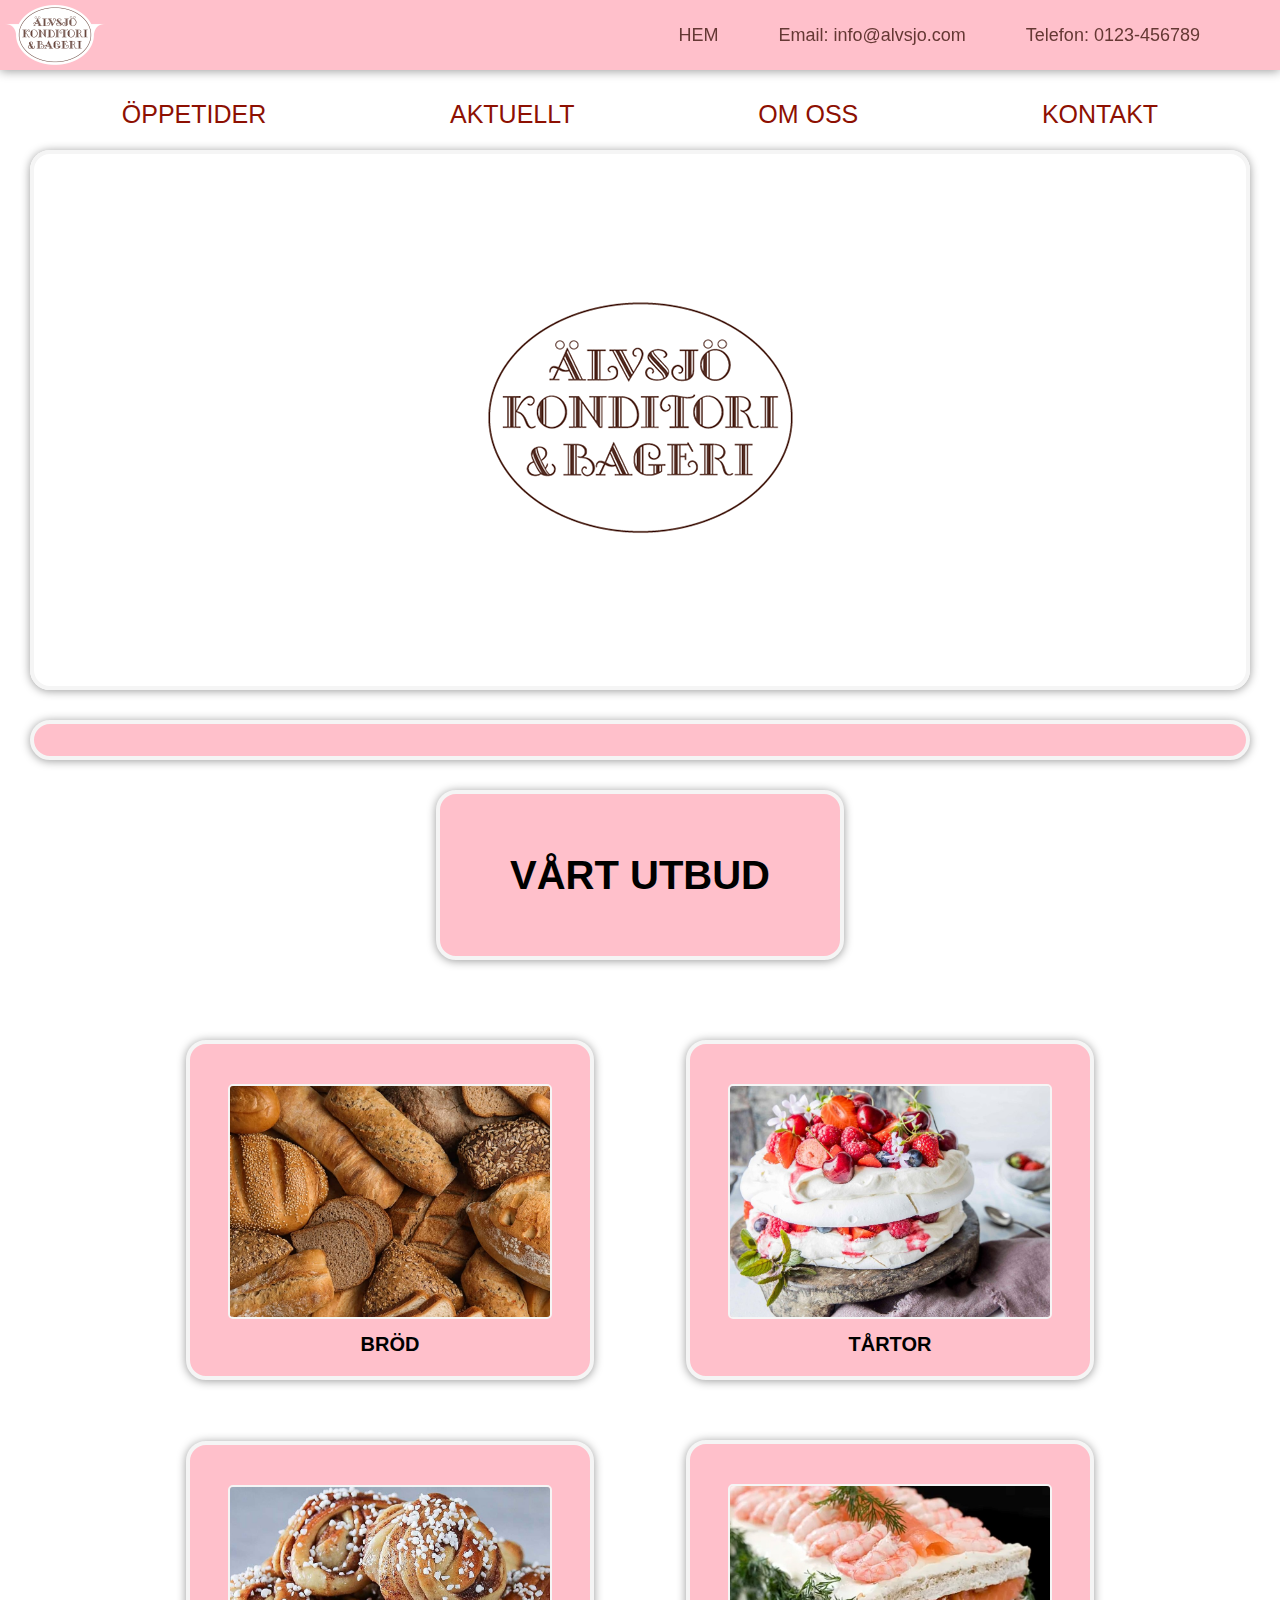
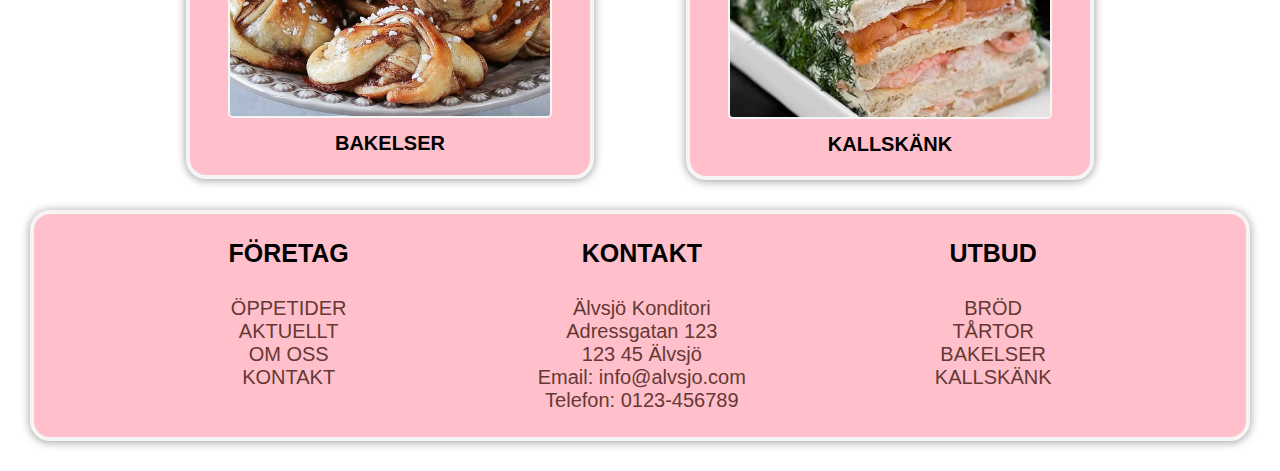
<file: index.html>
<!DOCTYPE html>
<html lang="sv">
<head>
    <meta charset="UTF-8">
    <meta name="viewport" content="width=device-width, initial-scale=1.0">
    <title>Älvsjö konditori</title>
    <link rel="stylesheet" href="Slutuppgift_styles\Slutuppgift.CSS">
</head>
<body>
    <div class="grid-container">
        <header class="header_text">
            <a class="header_p" href="index.html">
                <img src="Alvsjo_LOGO4.png" alt="Älvsjö Konditori">
            </a>
            <p class="header_hover">
                <a href="index.html">HEM</a>
            </p>
            <p class="header_2">
                <a> Email: info@alvsjo.com </a>
            </p>
            <p class="header_3">
                <a> Telefon: 0123-456789 </a>
            </p>
        </header>
        <aside class="aside_hover">
            <div>
                <a href="SlutuppgiftÖPPETIDER.html">ÖPPETIDER</a>
                <a href="SlutuppgiftAKTUELLT.html">AKTUELLT</a>
                <a href="SlutuppgiftOMOSS.html">OM OSS</a>
                <a href="SlutuppgiftKONTAKT.html">KONTAKT</a>
            </div>
        </aside>
        <nav class="background" >
            <div class="nav-content">
                <div>
                    <img src="Alvsjo_LOGO.png" alt="Älvsjö Konditori">
                </div>               
            </div>
        </nav>
        <div class="div1">

        </div>
        <div class="div2">
            VÅRT UTBUD
        </div>
        <main class="product-grid main_hover product-item">
               <div class= "product1">
                   <a href="SlutuppgiftBRÖD.html">
                   <img src="bröd5.jpg" alt="Bröd">
                   </a>
                   <p>BRÖD</p>
                </div>
                <div class="product2">
                    <a href="SlutuppgiftTÅRTOR.html">
                    <img src="Tårta2.jpg" alt="Tårtor">
                    </a>
                    <p>TÅRTOR</p>
                </div>
                <div class="product3">
                    <a href="SlutuppgiftBAKELSER.html">
                    <img src="kanelbullar2.jpg" alt="Bakelser">
                    </a>
                    <p>BAKELSER</p>
                </div>
                <div class="product4">
                    <a href="SlutuppgiftKALLSKÄNK.html">
                    <img src="kallskänk2.jpg" alt="Kallskänk">
                    </a>
                    <p>KALLSKÄNK</p>
                </div>
        </main>
        <footer>
            <div>
                <p class="footer_hover">
                    FÖRETAG
                    <br>
                    <br>
                    <a href="SlutuppgiftÖPPETIDER.html">ÖPPETIDER</a>
                    <a href="SlutuppgiftAKTUELLT.html">AKTUELLT</a>
                    <a href="SlutuppgiftOMOSS.html">OM OSS</a>
                    <a href="SlutuppgiftKONTAKT.html">KONTAKT</a>
                </p>
                <p>
                    KONTAKT
                    <br>
                    <br>
                    <a>Älvsjö Konditori<br> Adressgatan 123<br> 123 45 Älvsjö<br> Email: info@alvsjo.com<br> Telefon: 0123-456789</a>
                </p>
                <p class="footer_hover">
                    UTBUD
                    <br>
                    <br>
                    <a href="SlutuppgiftBRÖD.html">BRÖD</a>
                    <a href="SlutuppgiftTÅRTOR.html">TÅRTOR</a>
                    <a href="SlutuppgiftBAKELSER.html">BAKELSER</a>
                    <a href="SlutuppgiftKALLSKÄNK.html">KALLSKÄNK</a>
                </p>
            </div>
        </footer>
    </div>
</body>
</html>
</file>
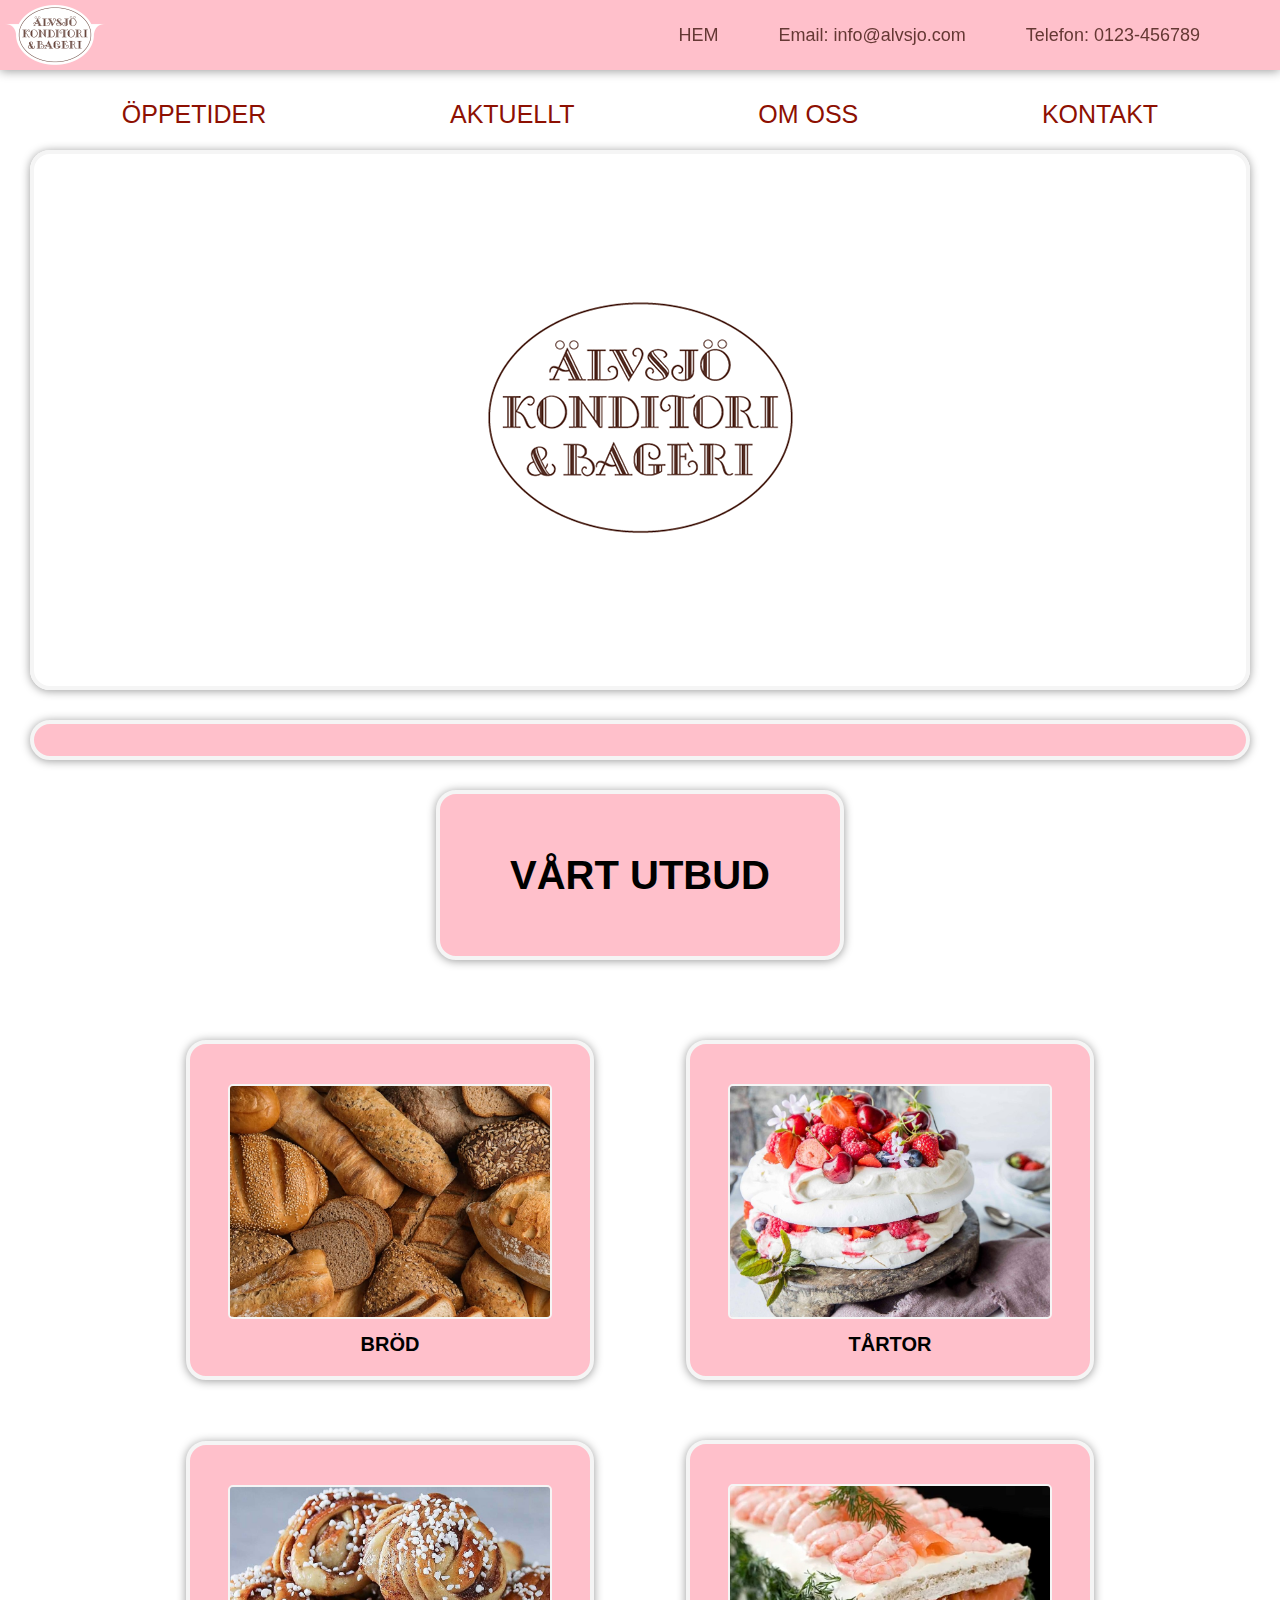
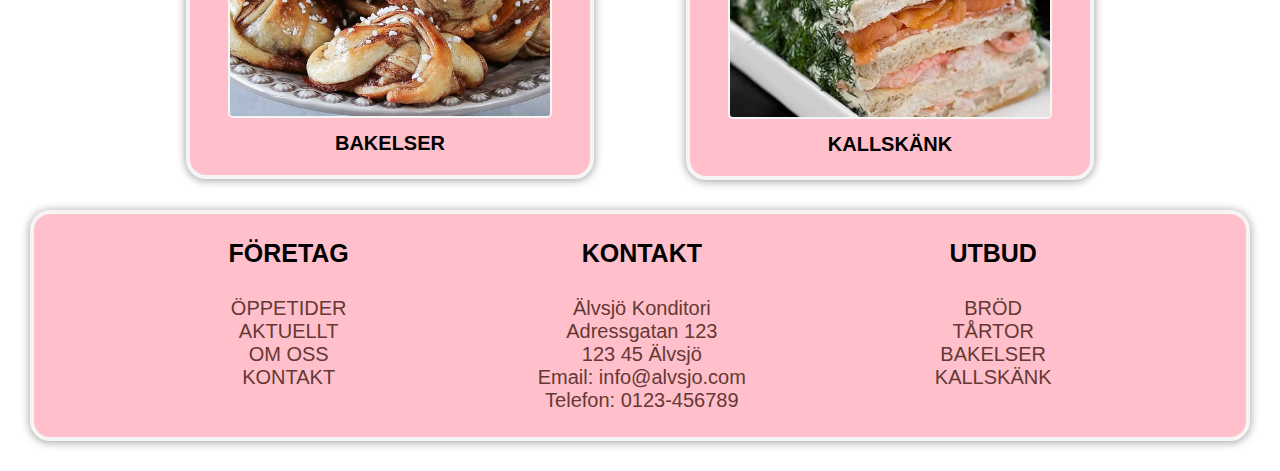
<file: Slutuppgift.html>
<!DOCTYPE html>
<html lang="sv">
<head>
    <meta charset="UTF-8">
    <meta name="viewport" content="width=device-width, initial-scale=1.0">
    <title>Älvsjö konditori</title>
    <link rel="stylesheet" href="Slutuppgift_styles\Slutuppgift.CSS">
</head>
<body>
    <div class="grid-container">
        <header class="header_text">
            <a class="header_p" href="Slutuppgift.html">
                <img src="Alvsjo_LOGO4.png" alt="Älvsjö Konditori">
            </a>
            <p class="header_hover">
                <a href="Slutuppgift.html">HEM</a>
            </p>
            <p class="header_2">
                <a> Email: info@alvsjo.com </a>
            </p>
            <p class="header_3">
                <a> Telefon: 0123-456789 </a>
            </p>
        </header>
        <aside class="aside_hover">
            <div>
                <a href="SlutuppgiftÖPPETIDER.html">ÖPPETIDER</a>
                <a href="SlutuppgiftAKTUELLT.html">AKTUELLT</a>
                <a href="SlutuppgiftOMOSS.html">OM OSS</a>
                <a href="SlutuppgiftKONTAKT.html">KONTAKT</a>
            </div>
        </aside>
        <nav class="background" >
            <div class="nav-content">
                <div>
                    <img src="Alvsjo_LOGO.png" alt="Älvsjö Konditori">
                </div>               
            </div>
        </nav>
        <div class="div1">

        </div>
        <div class="div2">
            VÅRT UTBUD
        </div>
        <main class="product-grid main_hover product-item">
               <div class= "product1">
                   <a href="SlutuppgiftBRÖD.html">
                   <img src="bröd5.jpg" alt="Bröd">
                   </a>
                   <p>BRÖD</p>
                </div>
                <div class="product2">
                    <a href="SlutuppgiftTÅRTOR.html">
                    <img src="Tårta2.jpg" alt="Tårtor">
                    </a>
                    <p>TÅRTOR</p>
                </div>
                <div class="product3">
                    <a href="SlutuppgiftBAKELSER.html">
                    <img src="kanelbullar2.jpg" alt="Bakelser">
                    </a>
                    <p>BAKELSER</p>
                </div>
                <div class="product4">
                    <a href="SlutuppgiftKALLSKÄNK.html">
                    <img src="kallskänk2.jpg" alt="Kallskänk">
                    </a>
                    <p>KALLSKÄNK</p>
                </div>
        </main>
        <footer>
            <div>
                <p class="footer_hover">
                    FÖRETAG
                    <br>
                    <br>
                    <a href="SlutuppgiftÖPPETIDER.html">ÖPPETIDER</a>
                    <a href="SlutuppgiftAKTUELLT.html">AKTUELLT</a>
                    <a href="SlutuppgiftOMOSS.html">OM OSS</a>
                    <a href="SlutuppgiftKONTAKT.html">KONTAKT</a>
                </p>
                <p>
                    KONTAKT
                    <br>
                    <br>
                    <a>Älvsjö Konditori<br> Adressgatan 123<br> 123 45 Älvsjö<br> Email: info@alvsjo.com<br> Telefon: 0123-456789</a>
                </p>
                <p class="footer_hover">
                    UTBUD
                    <br>
                    <br>
                    <a href="SlutuppgiftBRÖD.html">BRÖD</a>
                    <a href="SlutuppgiftTÅRTOR.html">TÅRTOR</a>
                    <a href="SlutuppgiftBAKELSER.html">BAKELSER</a>
                    <a href="SlutuppgiftKALLSKÄNK.html">KALLSKÄNK</a>
                </p>
            </div>
        </footer>
    </div>
</body>
</html>
</file>
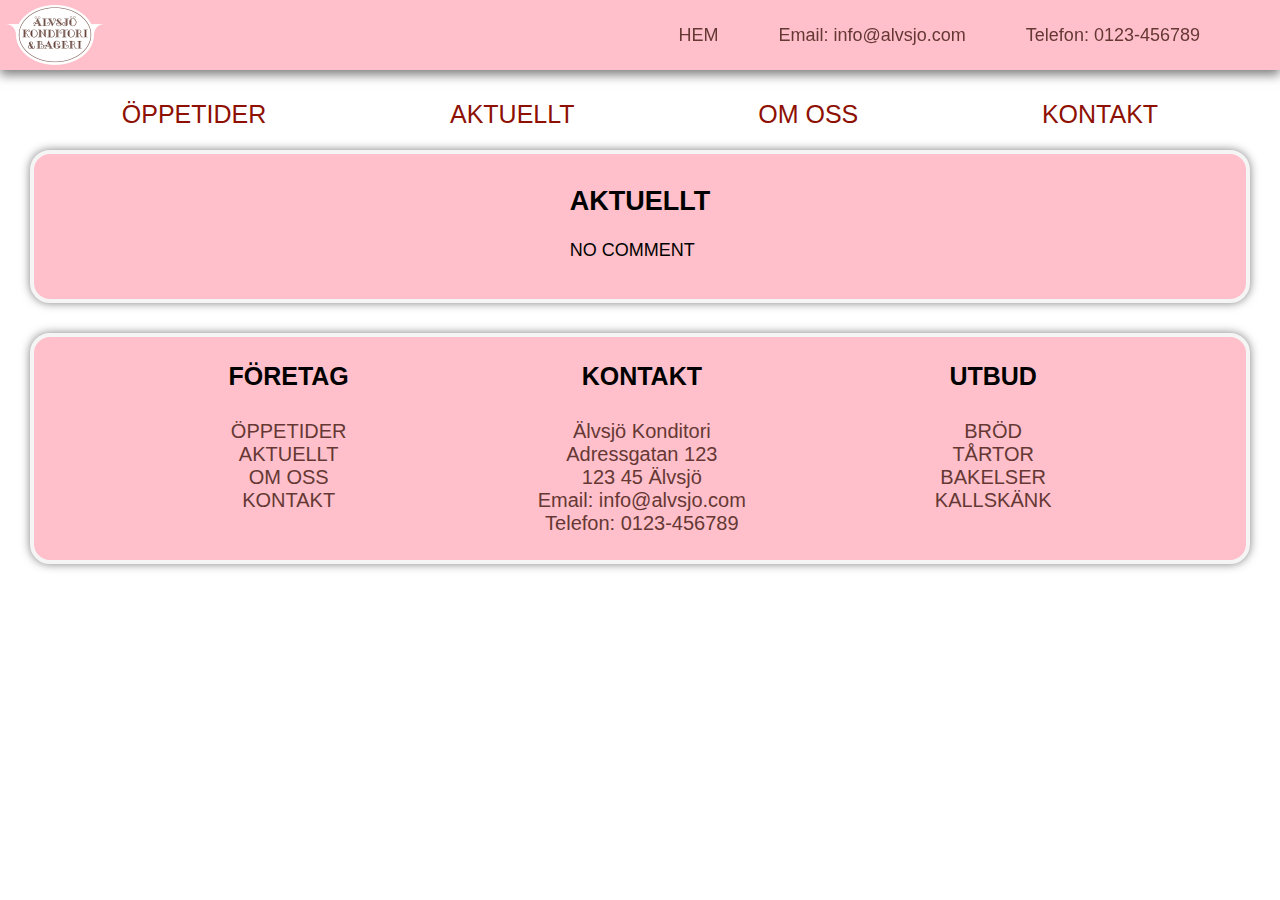
<file: SlutuppgiftAKTUELLT.html>
<!DOCTYPE html>
<html lang="sv">
<head>
    <meta charset="UTF-8">
    <meta name="viewport" content="width=device-width, initial-scale=1.0">
    <title>Min Hemsida</title>
    <link rel="stylesheet" href="Slutuppgift_styles/SlutuppgiftCSS.css">
</head>
<body>
    <div class="grid-container">
        <header class="header_text">
            <a class="header_p" href="Slutuppgift.html">
                <img src="Alvsjo_LOGO4.png" alt="Älvsjö Konditori">
            </a>  
            <p class="header_hover">
                <a href="Slutuppgift.html">HEM</a>
            </p>
            <p class="header_email">
                <a> Email: info@alvsjo.com </a>
            </p>
            <p class="header_telefon">
                <a> Telefon: 0123-456789 </a>
            </p>
        </header>
        <aside class="aside_hover">
            <div>
                <a href="SlutuppgiftÖPPETIDER.html">ÖPPETIDER</a>
                <a href="SlutuppgiftAKTUELLT.html">AKTUELLT</a>
                <a href="SlutuppgiftOMOSS.html">OM OSS</a>
                <a href="SlutuppgiftKONTAKT.html">KONTAKT</a>
            </div>
        </aside> 
        <nav class="background" >
            <div class="nav_info">
                <div>
                    <h2>
                        AKTUELLT
                    </h2>
                    <p>
                        NO COMMENT
                    </p>
                </div>
            </div>
        </nav>
        <main>

        </main>
        <footer>
            <div>
                <p class="footer_hover">
                    FÖRETAG
                    <br>
                    <br>
                    <a href="SlutuppgiftÖPPETIDER.html">ÖPPETIDER</a>
                    <a href="SlutuppgiftAKTUELLT.html">AKTUELLT</a>
                    <a href="SlutuppgiftOMOSS.html">OM OSS</a>
                    <a href="SlutuppgiftKONTAKT.html">KONTAKT</a>
                </p>
                <p>
                    KONTAKT
                    <br>
                    <br>
                    <a>Älvsjö Konditori<br> Adressgatan 123<br> 123 45 Älvsjö<br> Email: info@alvsjo.com<br> Telefon: 0123-456789</a>
                </p>
                <p class="footer_hover">
                    UTBUD
                    <br>
                    <br>
                    <a href="SlutuppgiftBRÖD.html">BRÖD</a>
                    <a href="SlutuppgiftTÅRTOR.html">TÅRTOR</a>
                    <a href="SlutuppgiftBAKELSER.html">BAKELSER</a>
                    <a href="SlutuppgiftKALLSKÄNK.html">KALLSKÄNK</a>
                </p>
            </div>
        </footer>
    </div>
</body>
</html>
</file>
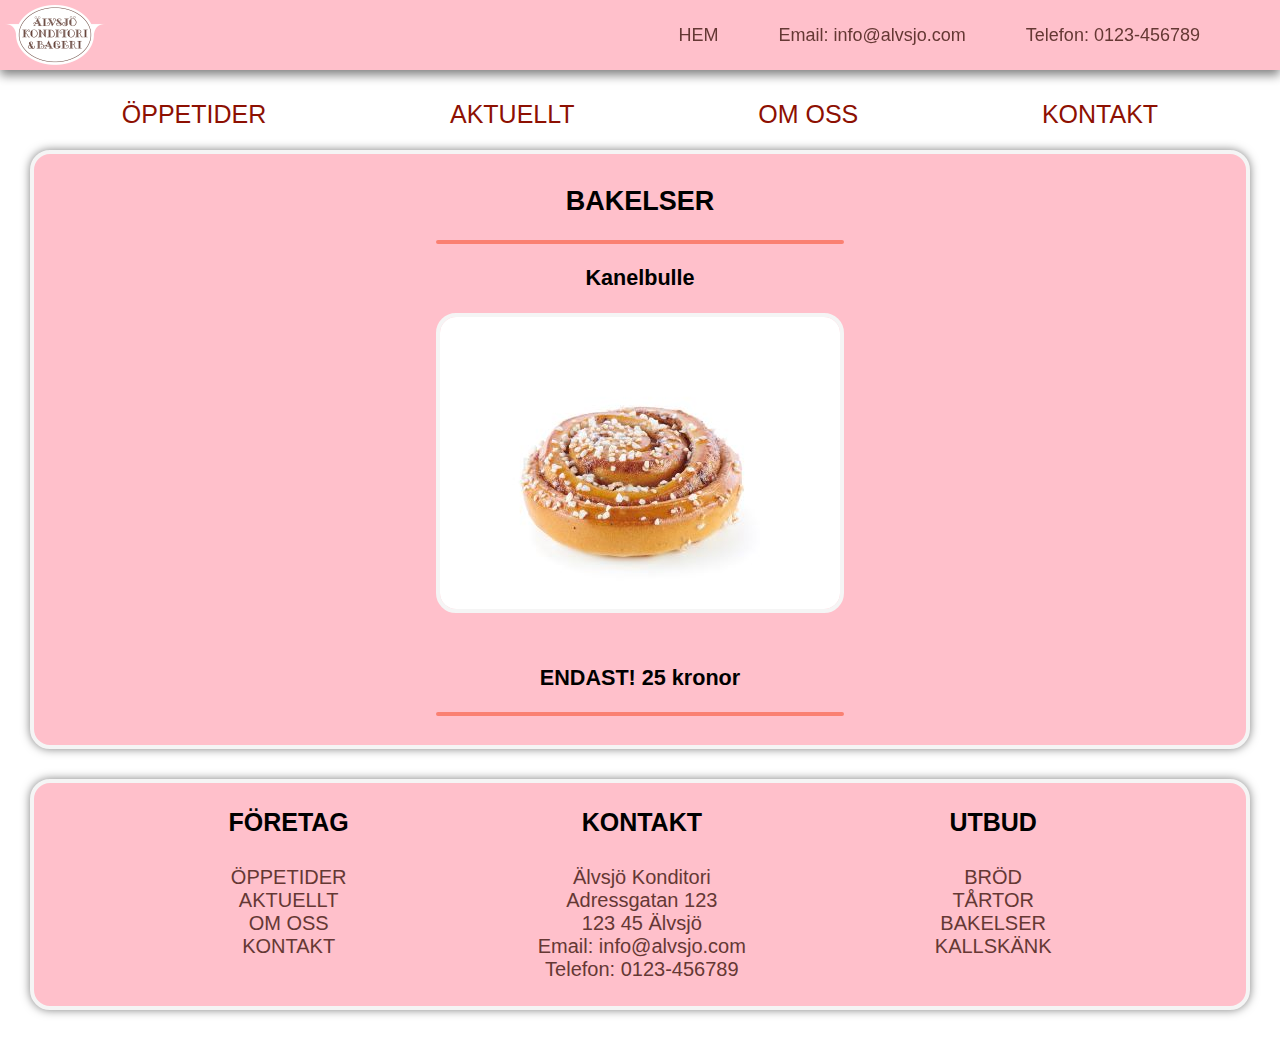
<file: SlutuppgiftBAKELSER.html>
<!DOCTYPE html>
<html lang="sv">
<head>
    <meta charset="UTF-8">
    <meta name="viewport" content="width=device-width, initial-scale=1.0">
    <title>Min Hemsida</title>
    <link rel="stylesheet" href="Slutuppgift_styles/SlutuppgiftCSS.css">
</head>
<body>
    <div class="grid-container">
        <header class="header_text">
            <a class="header_p" href="Slutuppgift.html">
                <img src="Alvsjo_LOGO4.png" alt="Älvsjö Konditori">
            </a>  
            <p class="header_hover">
                <a href="Slutuppgift.html">HEM</a>
            </p>
            <p class="header_email">
                <a> Email: info@alvsjo.com </a>
            </p>
            <p class="header_telefon">
                <a> Telefon: 0123-456789 </a>
            </p>
        </header>
        <aside class="aside_hover">
            <div>
                <a href="SlutuppgiftÖPPETIDER.html">ÖPPETIDER</a>
                <a href="SlutuppgiftAKTUELLT.html">AKTUELLT</a>
                <a href="SlutuppgiftOMOSS.html">OM OSS</a>
                <a href="SlutuppgiftKONTAKT.html">KONTAKT</a>
            </div>
        </aside> 
        <nav class="background" >
            <div class="nav_info">
                <div>
                    <h2  class="center">
                        BAKELSER
                    </h2>
                    <hr>
                    <p class="center product_namn">
                        Kanelbulle
                    </p>
                    <a  class="center" href="SlutuppgiftHANDLANU.html">
                        <img src="Kanelbulle.jpg" alt="kanelbullar" class="product_bild">
                    </a>
                    <p class="center product_namn">
                        ENDAST! 25 kronor
                    </p>
                    <hr>
                </div>
            </div>
        </nav>
        <main>

        </main>
        <footer>
            <div>
                <p class="footer_hover">
                    FÖRETAG
                    <br>
                    <br>
                    <a href="SlutuppgiftÖPPETIDER.html">ÖPPETIDER</a>
                    <a href="SlutuppgiftAKTUELLT.html">AKTUELLT</a>
                    <a href="SlutuppgiftOMOSS.html">OM OSS</a>
                    <a href="SlutuppgiftKONTAKT.html">KONTAKT</a>
                </p>
                <p>
                    KONTAKT
                    <br>
                    <br>
                    <a>Älvsjö Konditori<br> Adressgatan 123<br> 123 45 Älvsjö<br> Email: info@alvsjo.com<br> Telefon: 0123-456789</a>
                </p>
                <p class="footer_hover">
                    UTBUD
                    <br>
                    <br>
                    <a href="SlutuppgiftBRÖD.html">BRÖD</a>
                    <a href="SlutuppgiftTÅRTOR.html">TÅRTOR</a>
                    <a href="SlutuppgiftBAKELSER.html">BAKELSER</a>
                    <a href="SlutuppgiftKALLSKÄNK.html">KALLSKÄNK</a>
                </p>
            </div>
        </footer>
    </div>
</body>
</html>
</file>
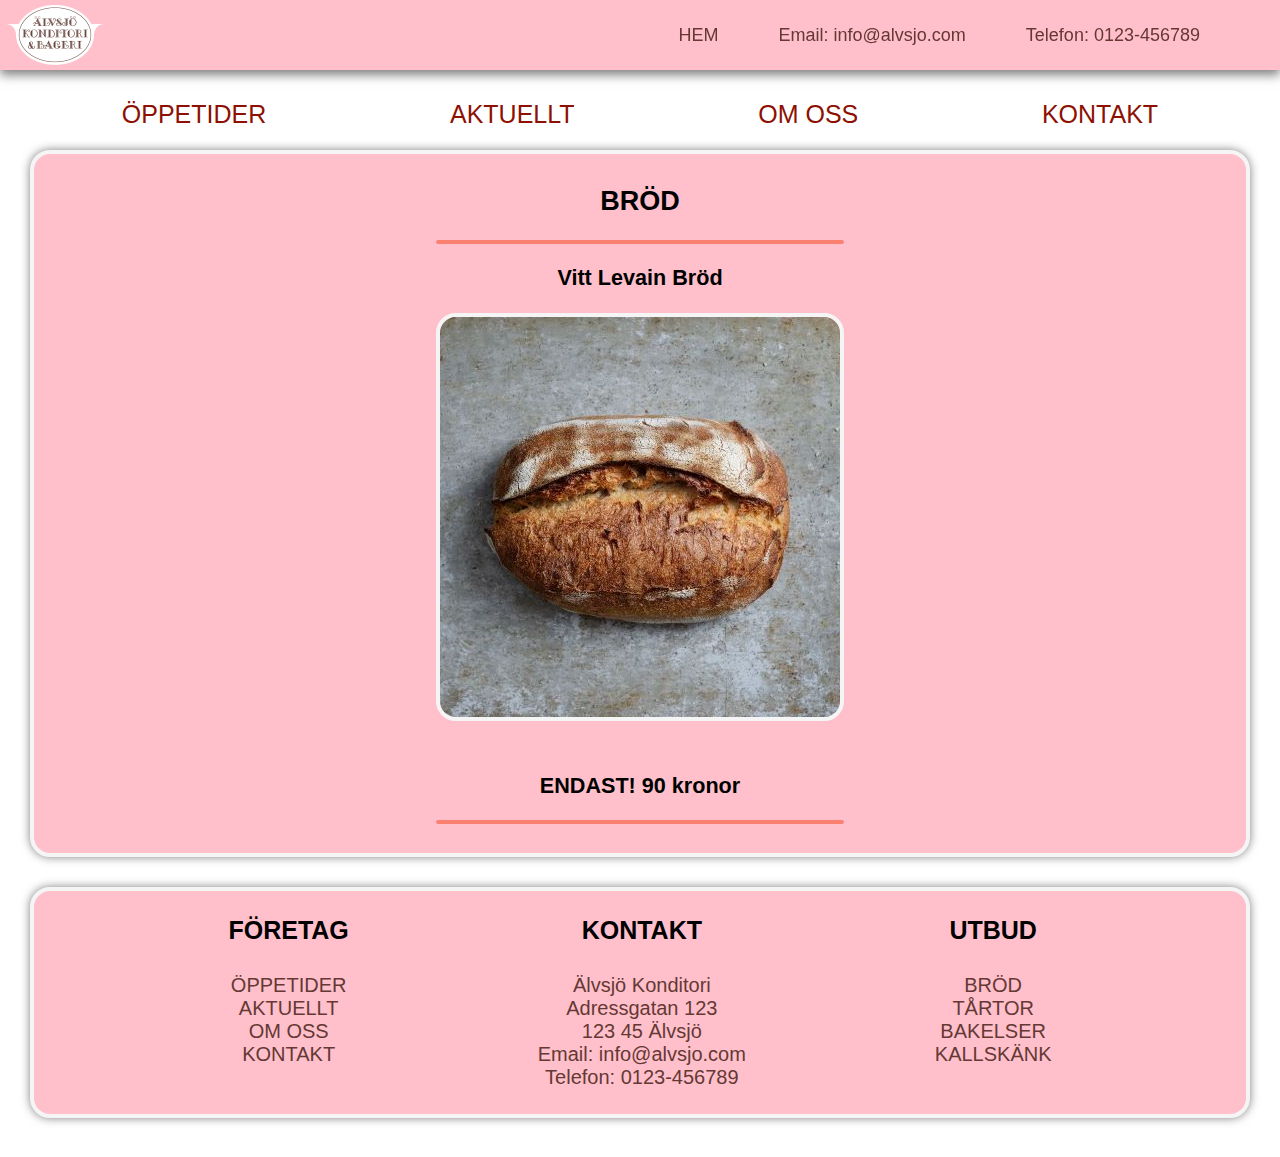
<file: SlutuppgiftBRÖD.html>
<!DOCTYPE html>
<html lang="sv">
<head>
    <meta charset="UTF-8">
    <meta name="viewport" content="width=device-width, initial-scale=1.0">
    <title>Min Hemsida</title>
    <link rel="stylesheet" href="Slutuppgift_styles/SlutuppgiftCSS.css">
</head>
<body>
    <div class="grid-container">
        <header class="header_text">
            <a class="header_p" href="Slutuppgift.html">
                <img src="Alvsjo_LOGO4.png" alt="Älvsjö Konditori">
            </a>  
            <p class="header_hover">
                <a href="Slutuppgift.html">HEM</a>
            </p>
            <p class="header_email">
                <a> Email: info@alvsjo.com </a>
            </p>
            <p class="header_telefon">
                <a> Telefon: 0123-456789 </a>
            </p>
        </header>
        <aside class="aside_hover">
            <div>
                <a href="SlutuppgiftÖPPETIDER.html">ÖPPETIDER</a>
                <a href="SlutuppgiftAKTUELLT.html">AKTUELLT</a>
                <a href="SlutuppgiftOMOSS.html">OM OSS</a>
                <a href="SlutuppgiftKONTAKT.html">KONTAKT</a>
            </div>
        </aside> 
        <nav class="background" >
            <div class="nav_info">
                <div>
                    <h2  class="center">
                        BRÖD
                    </h2>
                    <hr>
                    <p class="center product_namn">
                        Vitt Levain Bröd
                    </p>
                    <a  class="center" href="SlutuppgiftHANDLANU.html">
                        <img src="Levain400px.jpg" alt="Vitt Levain Bröd" class="product_bild">
                    </a>
                    <p class="center product_namn">
                        ENDAST! 90 kronor
                    </p>
                    <hr>
                </div>
            </div>
        </nav>
        <main>

        </main>
        <footer>
            <div>
                <p class="footer_hover">
                    FÖRETAG
                    <br>
                    <br>
                    <a href="SlutuppgiftÖPPETIDER.html">ÖPPETIDER</a>
                    <a href="SlutuppgiftAKTUELLT.html">AKTUELLT</a>
                    <a href="SlutuppgiftOMOSS.html">OM OSS</a>
                    <a href="SlutuppgiftKONTAKT.html">KONTAKT</a>
                </p>
                <p>
                    KONTAKT
                    <br>
                    <br>
                    <a>Älvsjö Konditori<br> Adressgatan 123<br> 123 45 Älvsjö<br> Email: info@alvsjo.com<br> Telefon: 0123-456789</a>
                </p>
                <p class="footer_hover">
                    UTBUD
                    <br>
                    <br>
                    <a href="SlutuppgiftBRÖD.html">BRÖD</a>
                    <a href="SlutuppgiftTÅRTOR.html">TÅRTOR</a>
                    <a href="SlutuppgiftBAKELSER.html">BAKELSER</a>
                    <a href="SlutuppgiftKALLSKÄNK.html">KALLSKÄNK</a>
                </p>
            </div>
        </footer>
    </div>
</body>
</html>
</file>
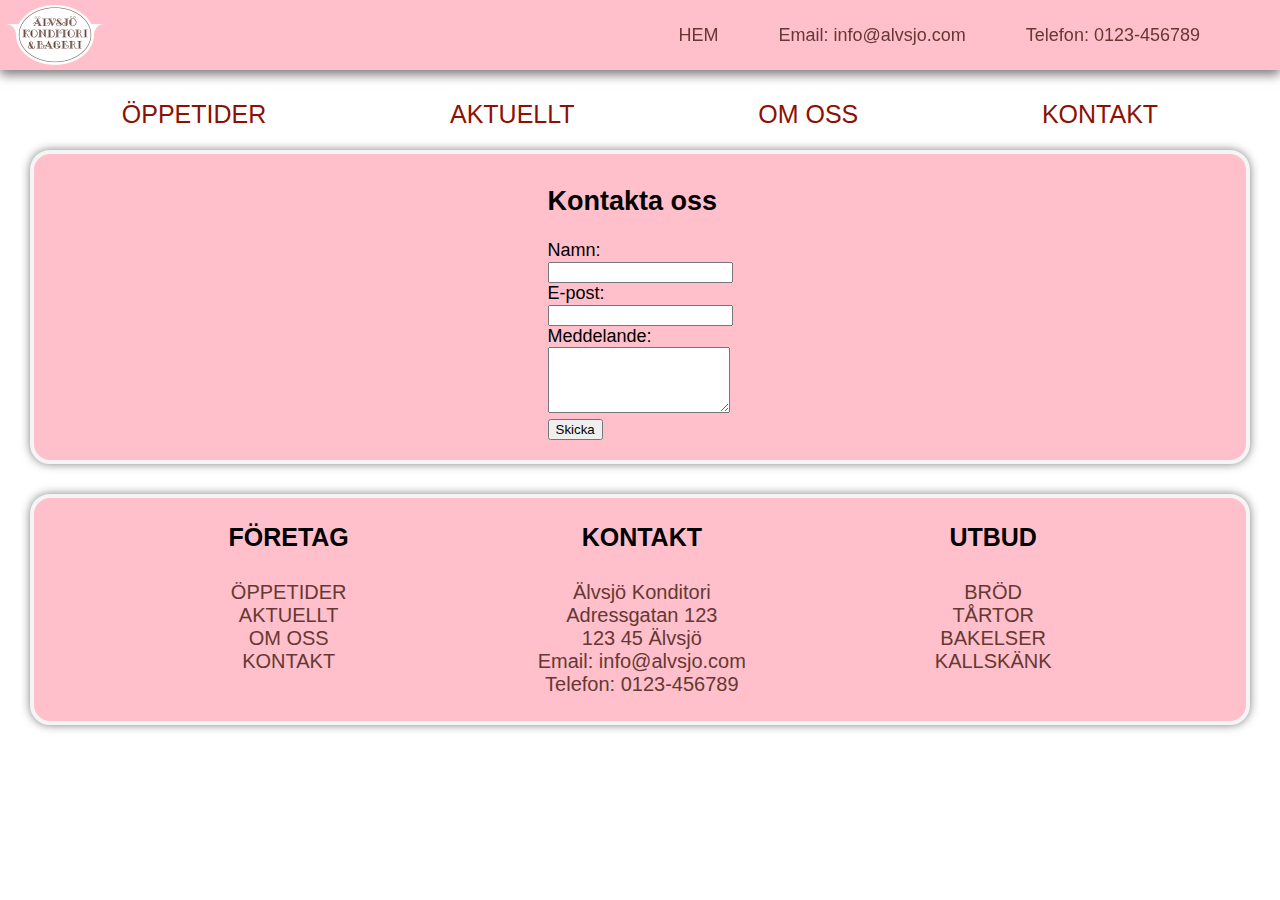
<file: SlutuppgiftFORMULÄR.html>
<!DOCTYPE html>
<html lang="sv">
<head>
    <meta charset="UTF-8">
    <meta name="viewport" content="width=device-width, initial-scale=1.0">
    <title>Min Hemsida</title>
    <link rel="stylesheet" href="Slutuppgift_styles/SlutuppgiftCSS.css">
</head>
<body>
    <div class="grid-container">
        <header class="header_text">
            <a class="header_p" href="Slutuppgift.html">
                <img src="Alvsjo_LOGO4.png" alt="Älvsjö Konditori">
            </a>  
            <p class="header_hover">
                <a href="Slutuppgift.html">HEM</a>
            </p>
            <p class="header_email">
                <a> Email: info@alvsjo.com </a>
            </p>
            <p class="header_telefon">
                <a> Telefon: 0123-456789 </a>
            </p>
        </header>
        <aside class="aside_hover">
            <div>
                <a href="SlutuppgiftÖPPETIDER.html">ÖPPETIDER</a>
                <a href="SlutuppgiftAKTUELLT.html">AKTUELLT</a>
                <a href="SlutuppgiftOMOSS.html">OM OSS</a>
                <a href="SlutuppgiftKONTAKT.html">KONTAKT</a>
            </div>
        </aside> 
        <nav class="background" >
            <div class="nav_info">
                <div>
                    <h2>Kontakta oss</h2>
                    <form action="submit.php" method="post">
                        <label for="Namn">Namn:</label><br>
                        <input type="text" id="Namn" name="Namn" required><br>
                        
                        <label for="email">E-post:</label><br>
                        <input type="email" id="email" name="email" required><br>
                        
                        <label for="Meddelande">Meddelande:</label><br>
                        <textarea id="Meddelande" name="Meddelande" rows="4" required></textarea><br>
                        
                        <input type="submit" value="Skicka">
                    </form>
                </div>
            </div>
        </nav>
        <main>

        </main>
        <footer>
            <div>
                <p class="footer_hover">
                    FÖRETAG
                    <br>
                    <br>
                    <a href="SlutuppgiftÖPPETIDER.html">ÖPPETIDER</a>
                    <a href="SlutuppgiftAKTUELLT.html">AKTUELLT</a>
                    <a href="SlutuppgiftOMOSS.html">OM OSS</a>
                    <a href="SlutuppgiftKONTAKT.html">KONTAKT</a>
                </p>
                <p>
                    KONTAKT
                    <br>
                    <br>
                    <a>Älvsjö Konditori<br> Adressgatan 123<br> 123 45 Älvsjö<br> Email: info@alvsjo.com<br> Telefon: 0123-456789</a>
                </p>
                <p class="footer_hover">
                    UTBUD
                    <br>
                    <br>
                    <a href="SlutuppgiftBRÖD.html">BRÖD</a>
                    <a href="SlutuppgiftTÅRTOR.html">TÅRTOR</a>
                    <a href="SlutuppgiftBAKELSER.html">BAKELSER</a>
                    <a href="SlutuppgiftKALLSKÄNK.html">KALLSKÄNK</a>
                </p>
            </div>
        </footer>
    </div>
</body>
</html>
</file>
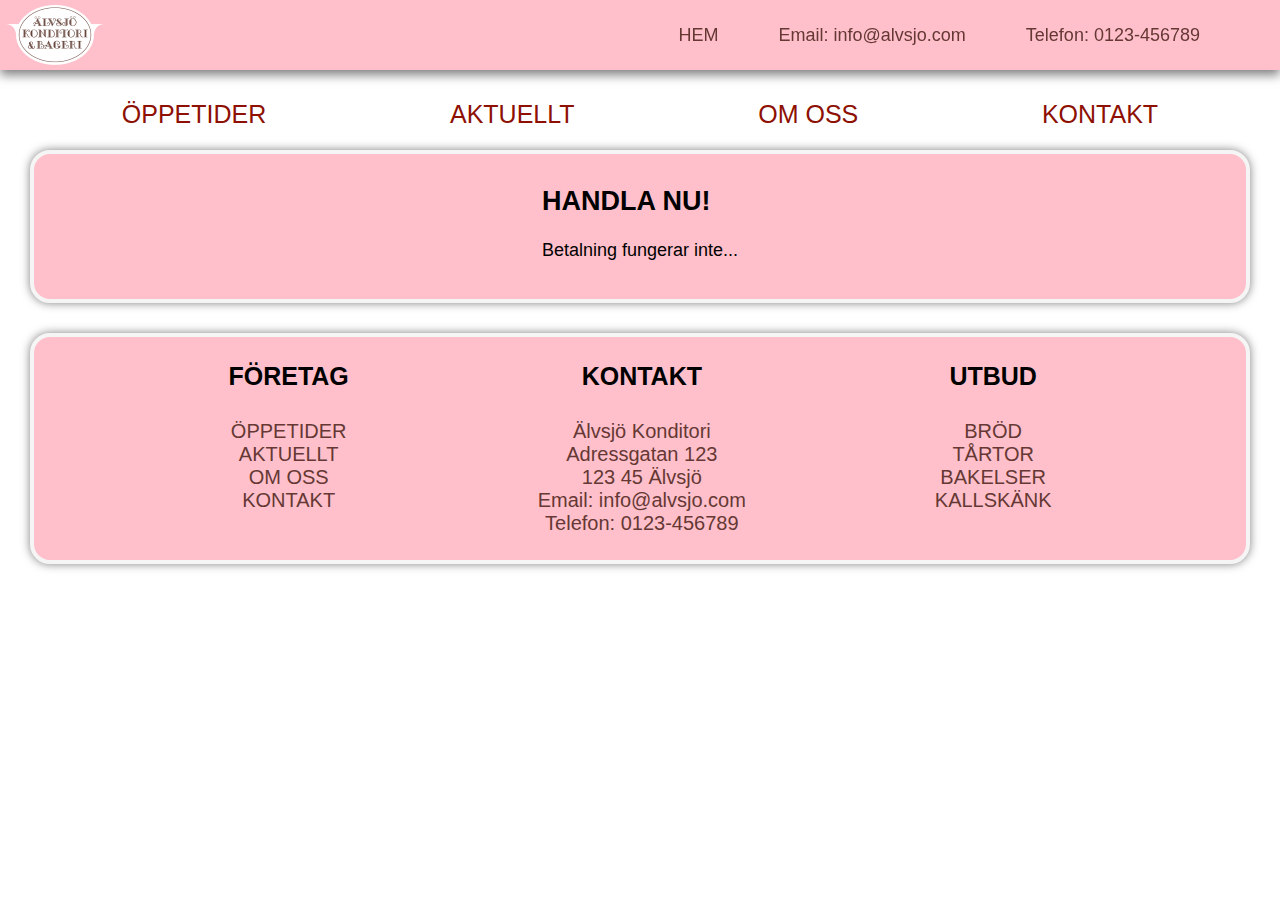
<file: SlutuppgiftHANDLANU.html>
<!DOCTYPE html>
<html lang="sv">
<head>
    <meta charset="UTF-8">
    <meta name="viewport" content="width=device-width, initial-scale=1.0">
    <title>Min Hemsida</title>
    <link rel="stylesheet" href="Slutuppgift_styles/SlutuppgiftCSS.css">
</head>
<body>
    <div class="grid-container">
        <header class="header_text">
            <a class="header_p" href="Slutuppgift.html">
                <img src="Alvsjo_LOGO4.png" alt="Älvsjö Konditori">
            </a>  
            <p class="header_hover">
                <a href="Slutuppgift.html">HEM</a>
            </p>
            <p class="header_email">
                <a> Email: info@alvsjo.com </a>
            </p>
            <p class="header_telefon">
                <a> Telefon: 0123-456789 </a>
            </p>
        </header>
        <aside class="aside_hover">
            <div>
                <a href="SlutuppgiftÖPPETIDER.html">ÖPPETIDER</a>
                <a href="SlutuppgiftAKTUELLT.html">AKTUELLT</a>
                <a href="SlutuppgiftOMOSS.html">OM OSS</a>
                <a href="SlutuppgiftKONTAKT.html">KONTAKT</a>
            </div>
        </aside> 
        <nav class="background" >
            <div class="nav_info">
                <div>
                    <h2>
                        HANDLA NU!
                    </h2>
                    <p>
                        Betalning fungerar inte...
                    </p>
                </div>
        </nav>
        <main>

        </main>
        <footer>
            <div>
                <p class="footer_hover">
                    FÖRETAG
                    <br>
                    <br>
                    <a href="SlutuppgiftÖPPETIDER.html">ÖPPETIDER</a>
                    <a href="SlutuppgiftAKTUELLT.html">AKTUELLT</a>
                    <a href="SlutuppgiftOMOSS.html">OM OSS</a>
                    <a href="SlutuppgiftKONTAKT.html">KONTAKT</a>
                </p>
                <p>
                    KONTAKT
                    <br>
                    <br>
                    <a>Älvsjö Konditori<br> Adressgatan 123<br> 123 45 Älvsjö<br> Email: info@alvsjo.com<br> Telefon: 0123-456789</a>
                </p>
                <p class="footer_hover">
                    UTBUD
                    <br>
                    <br>
                    <a href="SlutuppgiftBRÖD.html">BRÖD</a>
                    <a href="SlutuppgiftTÅRTOR.html">TÅRTOR</a>
                    <a href="SlutuppgiftBAKELSER.html">BAKELSER</a>
                    <a href="SlutuppgiftKALLSKÄNK.html">KALLSKÄNK</a>
                </p>
            </div>
        </footer>
    </div>
</body>
</html>
</file>
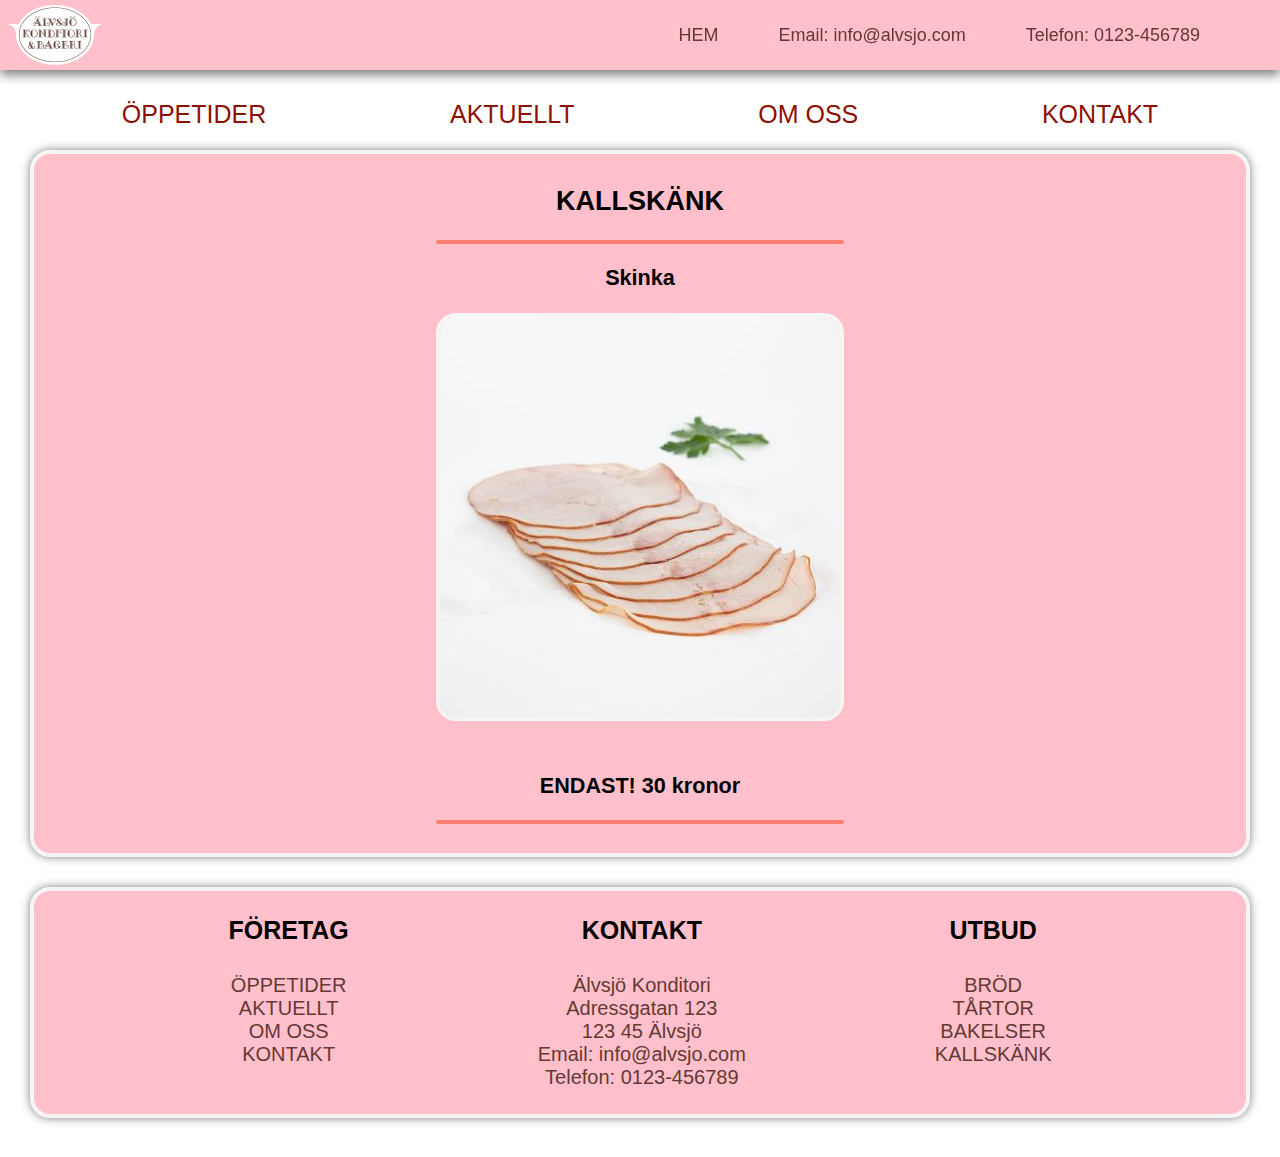
<file: SlutuppgiftKALLSKÄNK.html>
<!DOCTYPE html>
<html lang="sv">
<head>
    <meta charset="UTF-8">
    <meta name="viewport" content="width=device-width, initial-scale=1.0">
    <title>Min Hemsida</title>
    <link rel="stylesheet" href="Slutuppgift_styles/SlutuppgiftCSS.css">
</head>
<body>
    <div class="grid-container">
        <header class="header_text">
            <a class="header_p" href="Slutuppgift.html">
                <img src="Alvsjo_LOGO4.png" alt="Älvsjö Konditori">
            </a>  
            <p class="header_hover">
                <a href="Slutuppgift.html">HEM</a>
            </p>
            <p class="header_email">
                <a> Email: info@alvsjo.com </a>
            </p>
            <p class="header_telefon">
                <a> Telefon: 0123-456789 </a>
            </p>
        </header>
        <aside class="aside_hover">
            <div>
                <a href="SlutuppgiftÖPPETIDER.html">ÖPPETIDER</a>
                <a href="SlutuppgiftAKTUELLT.html">AKTUELLT</a>
                <a href="SlutuppgiftOMOSS.html">OM OSS</a>
                <a href="SlutuppgiftKONTAKT.html">KONTAKT</a>
            </div>
        </aside> 
        <nav class="background" >
            <div class="nav_info">
                <div>
                    <h2  class="center">
                        KALLSKÄNK
                    </h2>
                    <hr>
                    <p class="center product_namn">
                        Skinka
                    </p>
                    <a  class="center" href="SlutuppgiftHANDLANU.html">
                        <img src="skinka400px.jpg" alt="Skinka" class="product_bild">
                    </a>
                    <p class="center product_namn">
                        ENDAST! 30 kronor
                    </p>
                    <hr>
                </div>
            </div>
        </nav>
        <main>

        </main>
        <footer>
            <div>
                <p class="footer_hover">
                    FÖRETAG
                    <br>
                    <br>
                    <a href="SlutuppgiftÖPPETIDER.html">ÖPPETIDER</a>
                    <a href="SlutuppgiftAKTUELLT.html">AKTUELLT</a>
                    <a href="SlutuppgiftOMOSS.html">OM OSS</a>
                    <a href="SlutuppgiftKONTAKT.html">KONTAKT</a>
                </p>
                <p>
                    KONTAKT
                    <br>
                    <br>
                    <a>Älvsjö Konditori<br> Adressgatan 123<br> 123 45 Älvsjö<br> Email: info@alvsjo.com<br> Telefon: 0123-456789</a>
                </p>
                <p class="footer_hover">
                    UTBUD
                    <br>
                    <br>
                    <a href="SlutuppgiftBRÖD.html">BRÖD</a>
                    <a href="SlutuppgiftTÅRTOR.html">TÅRTOR</a>
                    <a href="SlutuppgiftBAKELSER.html">BAKELSER</a>
                    <a href="SlutuppgiftKALLSKÄNK.html">KALLSKÄNK</a>
                </p>
            </div>
        </footer>
    </div>
</body>
</html>
</file>
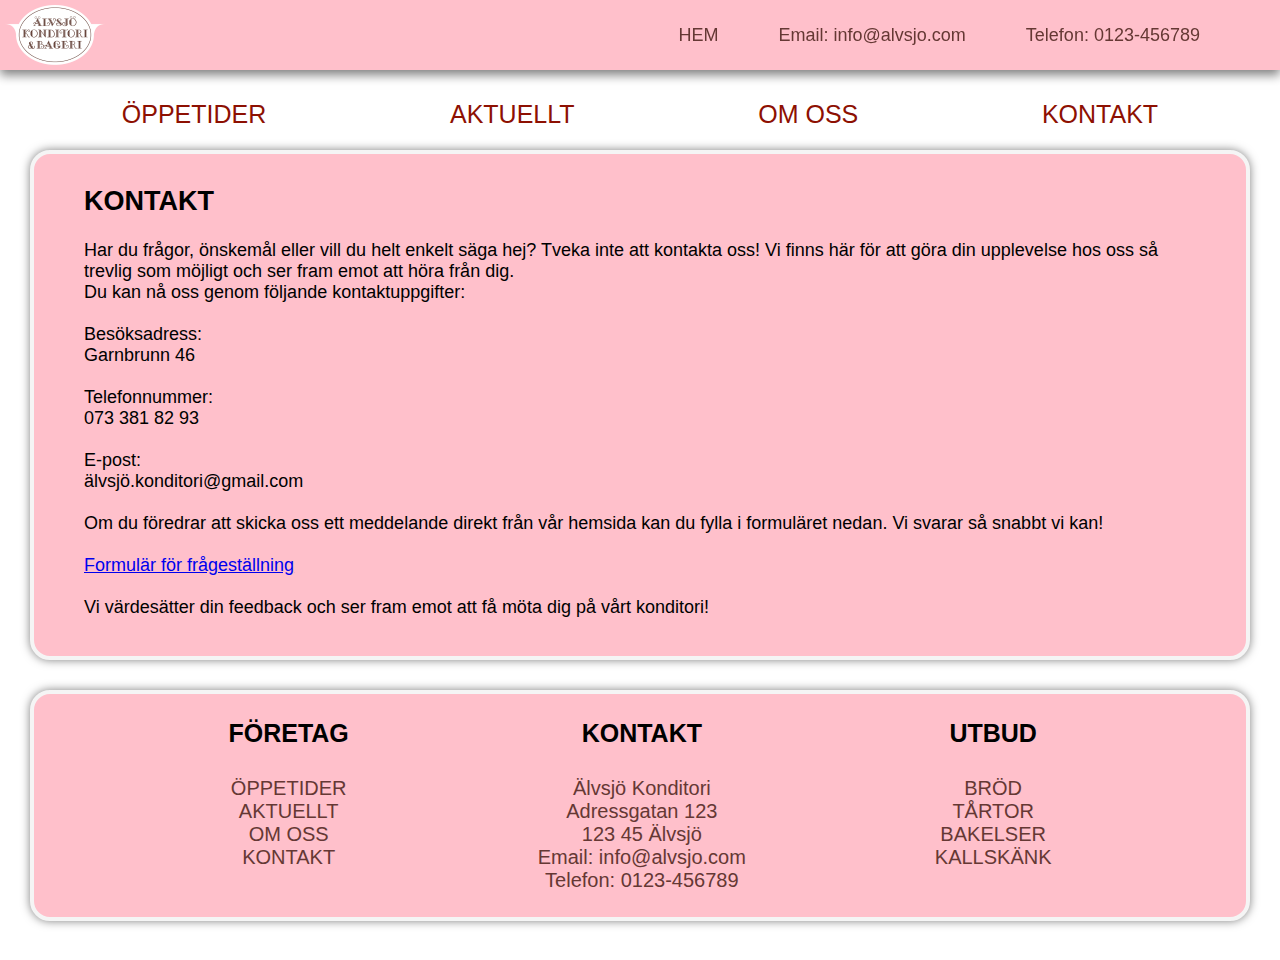
<file: SlutuppgiftKONTAKT.html>
<!DOCTYPE html>
<html lang="sv">
<head>
    <meta charset="UTF-8">
    <meta name="viewport" content="width=device-width, initial-scale=1.0">
    <title>Min Hemsida</title>
    <link rel="stylesheet" href="Slutuppgift_styles/SlutuppgiftCSS.css">
</head>
<body>
    <div class="grid-container">
        <header class="header_text">
            <a class="header_p" href="Slutuppgift.html">
                <img src="Alvsjo_LOGO4.png" alt="Älvsjö Konditori">
            </a>  
            <p class="header_hover">
                <a href="Slutuppgift.html">HEM</a>
            </p>
            <p class="header_email">
                <a> Email: info@alvsjo.com </a>
            </p>
            <p class="header_telefon">
                <a href="."> Telefon: 0123-456789 </a>
            </p>
        </header>
        <aside class="aside_hover">
            <div>
                <a href="SlutuppgiftÖPPETIDER.html">ÖPPETIDER</a>
                <a href="SlutuppgiftAKTUELLT.html">AKTUELLT</a>
                <a href="SlutuppgiftOMOSS.html">OM OSS</a>
                <a href="SlutuppgiftKONTAKT.html">KONTAKT</a>
            </div>
        </aside> 
        <nav class="background" >
            <div class="nav_info">
                <div>
                    <h2>
                        KONTAKT
                    </h2>
                    <p>
                        Har du frågor, önskemål eller vill du helt enkelt säga hej? 
                        Tveka inte att kontakta oss! 
                        Vi finns här för att göra din upplevelse hos oss så trevlig som möjligt och ser fram emot att höra från dig.<br> 
                        Du kan nå oss genom följande kontaktuppgifter:<br><br>
                        Besöksadress:<br>
                        Garnbrunn 46<br><br>
                        Telefonnummer:<br>
                        073 381 82 93<br><br>
                        E-post:<br>
                        älvsjö.konditori@gmail.com<br><br>
                        Om du föredrar att skicka oss ett meddelande direkt från vår hemsida kan du fylla i formuläret nedan. 
                        Vi svarar så snabbt vi kan!<br><br>
                        <a href="SlutuppgiftFORMULÄR.html"> Formulär för frågeställning
                        </a>
                        <br><br>
                        Vi värdesätter din feedback och ser fram emot att få möta dig på vårt konditori!<br>
                    </p>
                </div>
            </div>
        </nav>
        <main>

        </main>
        <footer>
            <div>
                <p class="footer_hover">
                    FÖRETAG
                    <br>
                    <br>
                    <a href="SlutuppgiftÖPPETIDER.html">ÖPPETIDER</a>
                    <a href="SlutuppgiftAKTUELLT.html">AKTUELLT</a>
                    <a href="SlutuppgiftOMOSS.html">OM OSS</a>
                    <a href="SlutuppgiftKONTAKT.html">KONTAKT</a>
                </p>
                <p>
                    KONTAKT
                    <br>
                    <br>
                    <a>Älvsjö Konditori<br> Adressgatan 123<br> 123 45 Älvsjö<br> Email: info@alvsjo.com<br> Telefon: 0123-456789</a>
                </p>
                <p class="footer_hover">
                    UTBUD
                    <br>
                    <br>
                    <a href="SlutuppgiftBRÖD.html">BRÖD</a>
                    <a href="SlutuppgiftTÅRTOR.html">TÅRTOR</a>
                    <a href="SlutuppgiftBAKELSER.html">BAKELSER</a>
                    <a href="SlutuppgiftKALLSKÄNK.html">KALLSKÄNK</a>
                </p>
            </div>
        </footer>
    </div>
</body>
</html>
</file>
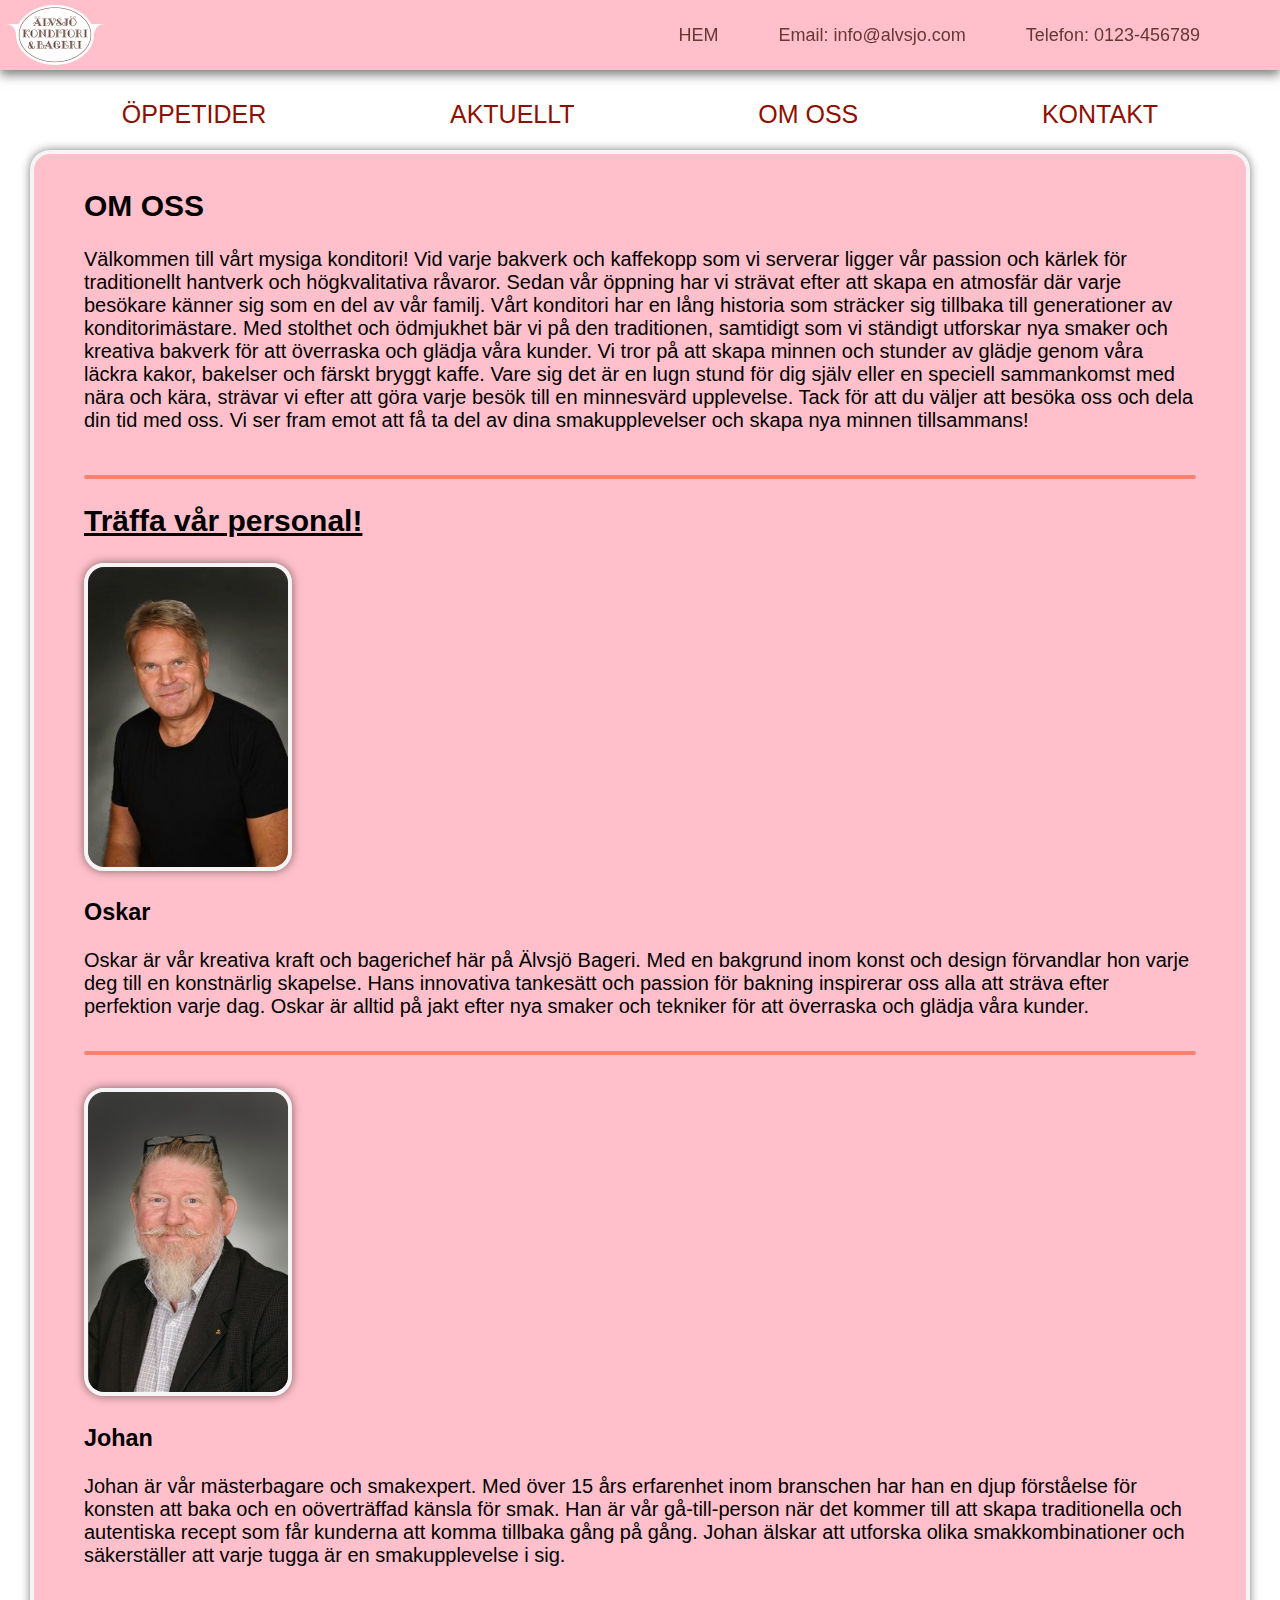
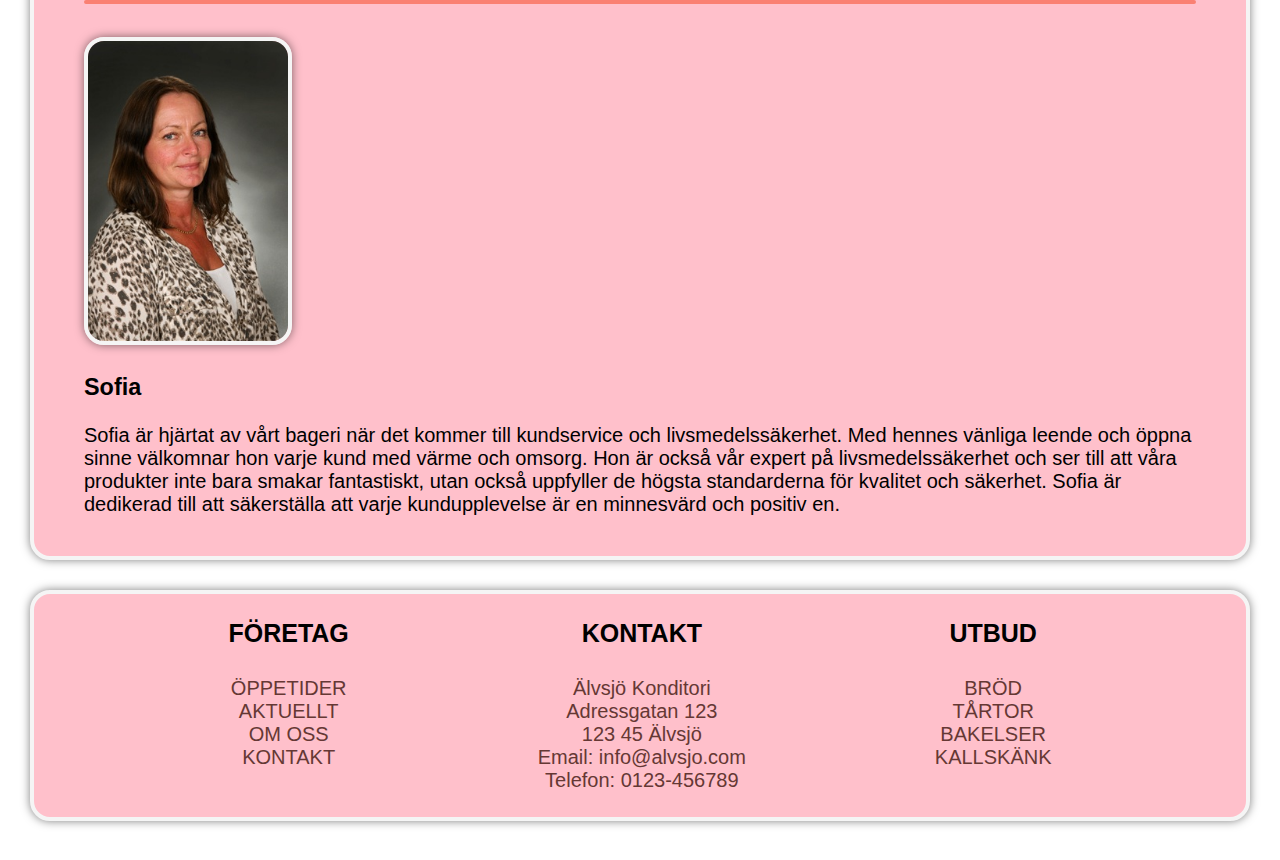
<file: SlutuppgiftOMOSS.html>
<!DOCTYPE html>
<html lang="sv">
<head>
    <meta charset="UTF-8">
    <meta name="viewport" content="width=device-width, initial-scale=1.0">
    <title>Min Hemsida</title>
    <link rel="stylesheet" href="Slutuppgift_styles/SlutuppgiftCSS.css">
</head>
<body>
    <div class="grid-container">
        <header class="header_text">
            <a class="header_p" href="Slutuppgift.html">
                <img src="Alvsjo_LOGO4.png" alt="Älvsjö Konditori">
            </a>  
            <p class="header_hover">
                <a href="Slutuppgift.html">HEM</a>
            </p>
            <p class="header_email">
                <a> Email: info@alvsjo.com </a>
            </p>
            <p class="header_telefon">
                <a> Telefon: 0123-456789 </a>
            </p>
        </header>
        <aside class="aside_hover">
            <div>
                <a href="SlutuppgiftÖPPETIDER.html">ÖPPETIDER</a>
                <a href="SlutuppgiftAKTUELLT.html">AKTUELLT</a>
                <a href="SlutuppgiftOMOSS.html">OM OSS</a>
                <a href="SlutuppgiftKONTAKT.html">KONTAKT</a>
            </div>
        </aside> 
        <nav class="background" >
            <div class="nav_info">
                <div class="nav_text">
                    <h2>
                        OM OSS
                    </h2>
                    <p>
                        Välkommen till vårt mysiga konditori! Vid varje bakverk och kaffekopp som vi serverar ligger vår passion och kärlek för traditionellt hantverk och högkvalitativa råvaror. 
                        Sedan vår öppning har vi strävat efter att skapa en atmosfär där varje besökare känner sig som en del av vår familj.
                        Vårt konditori har en lång historia som sträcker sig tillbaka till generationer av konditorimästare. 
                        Med stolthet och ödmjukhet bär vi på den traditionen, samtidigt som vi ständigt utforskar nya smaker och kreativa bakverk för att överraska och glädja våra kunder.
                        Vi tror på att skapa minnen och stunder av glädje genom våra läckra kakor, bakelser och färskt bryggt kaffe. 
                        Vare sig det är en lugn stund för dig själv eller en speciell sammankomst med nära och kära, strävar vi efter att göra varje besök till en minnesvärd upplevelse.
                        Tack för att du väljer att besöka oss och dela din tid med oss. 
                        Vi ser fram emot att få ta del av dina smakupplevelser och skapa nya minnen tillsammans!<br>
                        <br><hr>
                        <h2 class="black_underline">
                            Träffa vår personal!
                        </h2>
                        <img src="alf-solander.jpeg" width="200px" class="nav_img"> 
                        <h3>Oskar</h3>
                        Oskar är vår kreativa kraft och bagerichef här på Älvsjö Bageri. 
                        Med en bakgrund inom konst och design förvandlar hon varje deg till en konstnärlig skapelse. 
                        Hans innovativa tankesätt och passion för bakning inspirerar oss alla att sträva efter perfektion varje dag. 
                        Oskar är alltid på jakt efter nya smaker och tekniker för att överraska och glädja våra kunder.
                        <br><br><hr><br>
                        <img src="andreas-hammarstedt.jpg" width="200px" class="nav_img"> 
                        <h3>Johan</h3>
                        Johan är vår mästerbagare och smakexpert. Med över 15 års erfarenhet inom branschen har han en djup förståelse för konsten att baka och en oöverträffad känsla för smak. 
                        Han är vår gå-till-person när det kommer till att skapa traditionella och autentiska recept som får kunderna att komma tillbaka gång på gång. 
                        Johan älskar att utforska olika smakkombinationer och säkerställer att varje tugga är en smakupplevelse i sig.
                        <br><br><hr><br>
                        <img src="anneli-wallin.jpeg" width="200px" class="nav_img" > 
                        <h3>Sofia</h3>
                        Sofia är hjärtat av vårt bageri när det kommer till kundservice och livsmedelssäkerhet. 
                        Med hennes vänliga leende och öppna sinne välkomnar hon varje kund med värme och omsorg. 
                        Hon är också vår expert på livsmedelssäkerhet och ser till att våra produkter inte bara smakar fantastiskt, utan också uppfyller de högsta standarderna för kvalitet och säkerhet. 
                        Sofia är dedikerad till att säkerställa att varje kundupplevelse är en minnesvärd och positiv en.
                    </p>
                </div>
            </div>
        </nav>
        <main>

        </main>
        <footer>
            <div>
                <p class="footer_hover">
                    FÖRETAG
                    <br>
                    <br>
                    <a href="SlutuppgiftÖPPETIDER.html">ÖPPETIDER</a>
                    <a href="SlutuppgiftAKTUELLT.html">AKTUELLT</a>
                    <a href="SlutuppgiftOMOSS.html">OM OSS</a>
                    <a href="SlutuppgiftKONTAKT.html">KONTAKT</a>
                </p>
                <p>
                    KONTAKT
                    <br>
                    <br>
                    <a>Älvsjö Konditori<br> Adressgatan 123<br> 123 45 Älvsjö<br> Email: info@alvsjo.com<br> Telefon: 0123-456789</a>
                </p>
                <p class="footer_hover">
                    UTBUD
                    <br>
                    <br>
                    <a href="SlutuppgiftBRÖD.html">BRÖD</a>
                    <a href="SlutuppgiftTÅRTOR.html">TÅRTOR</a>
                    <a href="SlutuppgiftBAKELSER.html">BAKELSER</a>
                    <a href="SlutuppgiftKALLSKÄNK.html">KALLSKÄNK</a>
                </p>
            </div>
        </footer>
    </div>
</body>
</html>
</file>
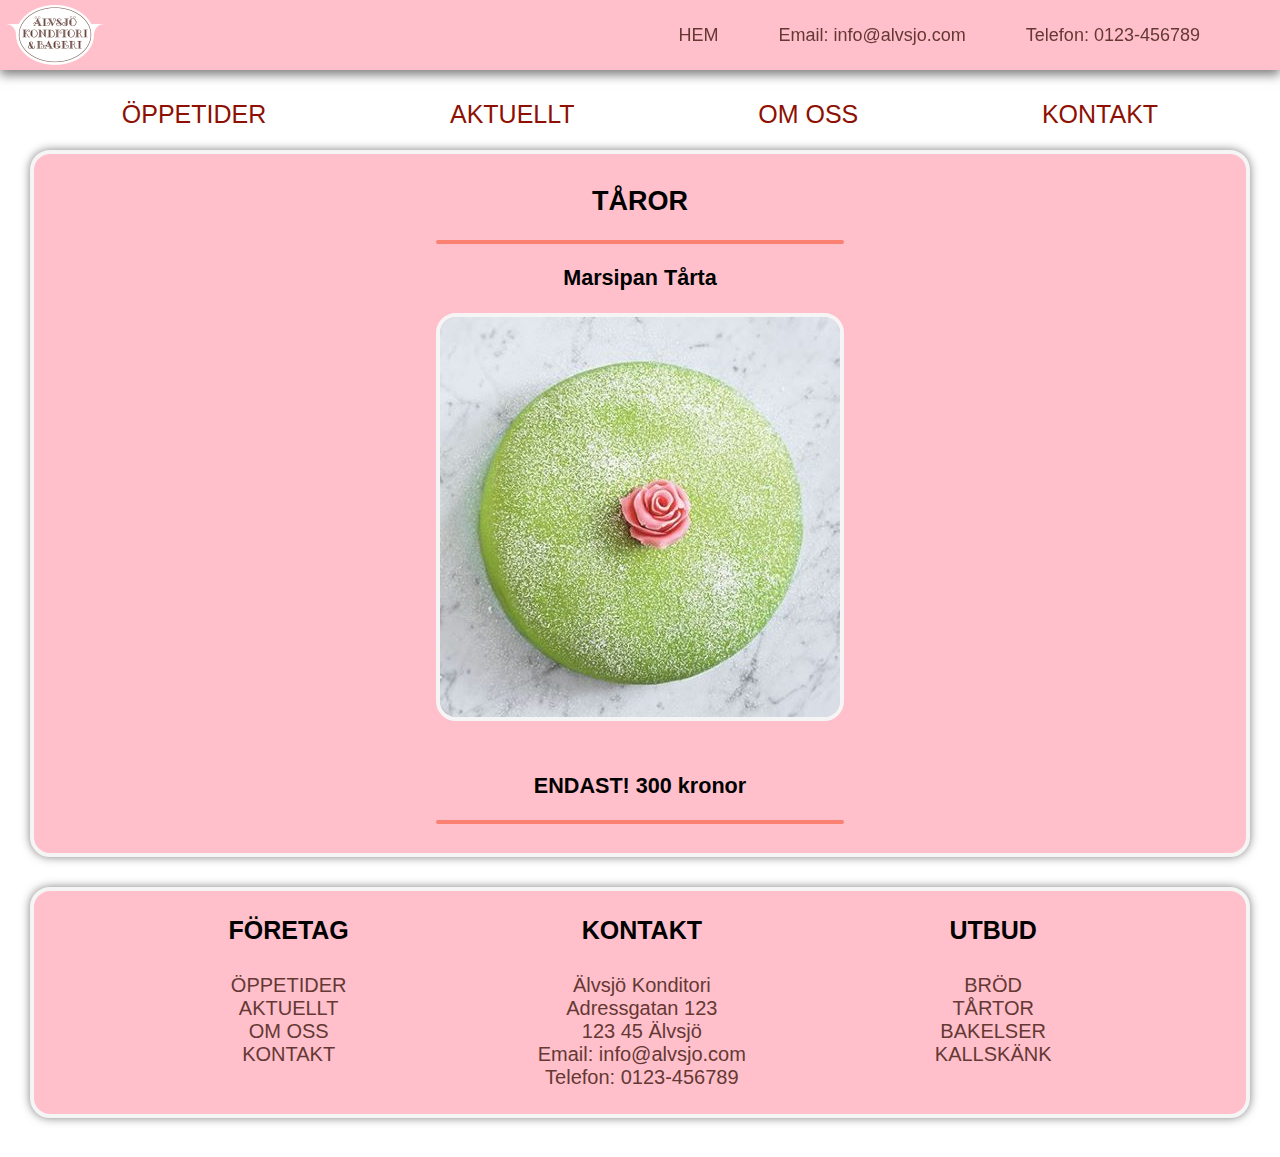
<file: SlutuppgiftTÅRTOR.html>
<!DOCTYPE html>
<html lang="sv">
<head>
    <meta charset="UTF-8">
    <meta name="viewport" content="width=device-width, initial-scale=1.0">
    <title>Min Hemsida</title>
    <link rel="stylesheet" href="Slutuppgift_styles/SlutuppgiftCSS.css">
</head>
<body>
    <div class="grid-container">
        <header class="header_text">
            <a class="header_p" href="Slutuppgift.html">
                <img src="Alvsjo_LOGO4.png" alt="Älvsjö Konditori">
            </a>  
            <p class="header_hover">
                <a href="Slutuppgift.html">HEM</a>
            </p>
            <p class="header_email">
                <a> Email: info@alvsjo.com </a>
            </p>
            <p class="header_telefon">
                <a> Telefon: 0123-456789 </a>
            </p>
        </header>
        <aside class="aside_hover">
            <div>
                <a href="SlutuppgiftÖPPETIDER.html">ÖPPETIDER</a>
                <a href="SlutuppgiftAKTUELLT.html">AKTUELLT</a>
                <a href="SlutuppgiftOMOSS.html">OM OSS</a>
                <a href="SlutuppgiftKONTAKT.html">KONTAKT</a>
            </div>
        </aside> 
        <nav class="background" >
            <div class="nav_info">
                <div>
                    <h2  class="center">
                        TÅROR
                    </h2>
                    <hr>
                    <p class="center product_namn">
                        Marsipan Tårta
                    </p>
                    <a  class="center" href="SlutuppgiftHANDLANU.html">
                        <img src="prinsesstarta400px.jpg" alt="Marsipan Tårta" class="product_bild">
                    </a>
                    <p class="center product_namn">
                        ENDAST! 300 kronor
                    </p>
                    <hr>
                </div>
            </div>
        </nav>
        <main>

        </main>
        <footer>
            <div>
                <p class="footer_hover">
                    FÖRETAG
                    <br>
                    <br>
                    <a href="SlutuppgiftÖPPETIDER.html">ÖPPETIDER</a>
                    <a href="SlutuppgiftAKTUELLT.html">AKTUELLT</a>
                    <a href="SlutuppgiftOMOSS.html">OM OSS</a>
                    <a href="SlutuppgiftKONTAKT.html">KONTAKT</a>
                </p>
                <p>
                    KONTAKT
                    <br>
                    <br>
                    <a>Älvsjö Konditori<br> Adressgatan 123<br> 123 45 Älvsjö<br> Email: info@alvsjo.com<br> Telefon: 0123-456789</a>
                </p>
                <p class="footer_hover">
                    UTBUD
                    <br>
                    <br>
                    <a href="SlutuppgiftBRÖD.html">BRÖD</a>
                    <a href="SlutuppgiftTÅRTOR.html">TÅRTOR</a>
                    <a href="SlutuppgiftBAKELSER.html">BAKELSER</a>
                    <a href="SlutuppgiftKALLSKÄNK.html">KALLSKÄNK</a>
                </p>
            </div>
        </footer>
    </div>
</body>
</html>
</file>
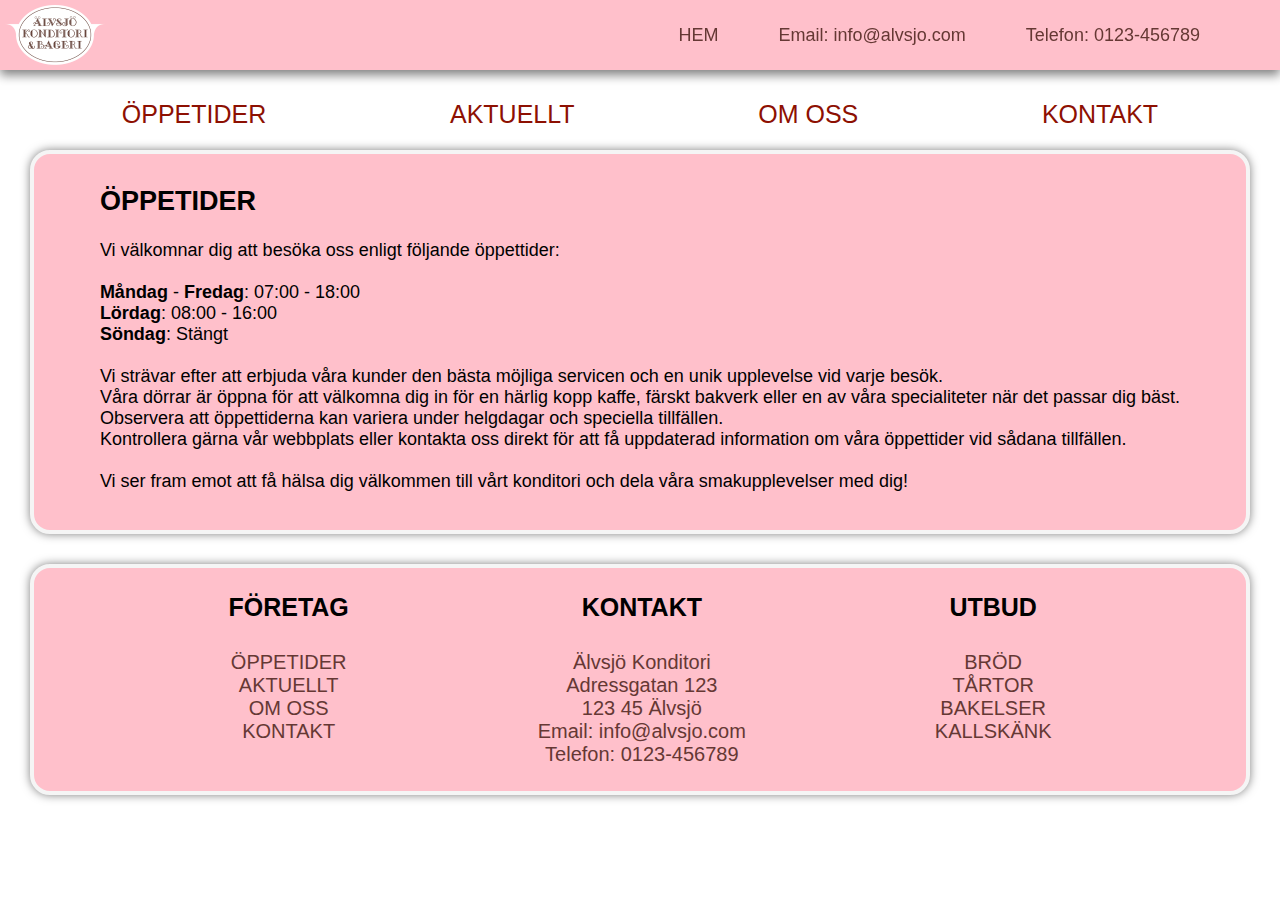
<file: SlutuppgiftÖPPETIDER.html>
<!DOCTYPE html>
<html lang="sv">
<head>
    <meta charset="UTF-8">
    <meta name="viewport" content="width=device-width, initial-scale=1.0">
    <title>Min Hemsida</title>
    <link rel="stylesheet" href="Slutuppgift_styles/SlutuppgiftCSS.css">
</head>
<body>
    <div class="grid-container">
        <header class="header_text">
            <a class="header_p" href="Slutuppgift.html">
                <img src="Alvsjo_LOGO4.png" alt="Älvsjö Konditori">
            </a>  
            <p class="header_hover">
                <a href="Slutuppgift.html">HEM</a>
            </p>
            <p class="header_email">
                <a> Email: info@alvsjo.com </a>
            </p>
            <p class="header_telefon">
                <a> Telefon: 0123-456789 </a>
            </p>
        </header>
        <aside class="aside_hover">
            <div>
                <a href="SlutuppgiftÖPPETIDER.html">ÖPPETIDER</a>
                <a href="SlutuppgiftAKTUELLT.html">AKTUELLT</a>
                <a href="SlutuppgiftOMOSS.html">OM OSS</a>
                <a href="SlutuppgiftKONTAKT.html">KONTAKT</a>
            </div>
        </aside> 
        <nav class="background" >
            <div class="nav_info">
                <div>
                    <h2>
                        ÖPPETIDER
                    </h2>
                    <p>
                        Vi välkomnar dig att besöka oss enligt följande öppettider:<br><br>
                        <strong>Måndag</strong> - <strong>Fredag</strong>: 07:00 - 18:00<br>
                        <strong>Lördag</strong>: 08:00 - 16:00<br>
                        <strong>Söndag</strong>: Stängt<br><br>
                        Vi strävar efter att erbjuda våra kunder den bästa möjliga servicen och en unik upplevelse vid varje besök.<br>
                        Våra dörrar är öppna för att välkomna dig in för en härlig kopp kaffe, färskt bakverk eller en av våra specialiteter när det passar dig bäst.<br>
                        Observera att öppettiderna kan variera under helgdagar och speciella tillfällen.<br>
                        Kontrollera gärna vår webbplats eller kontakta oss direkt för att få uppdaterad information om våra öppettider vid sådana tillfällen.<br><br>
                        Vi ser fram emot att få hälsa dig välkommen till vårt konditori och dela våra smakupplevelser med dig!
                    </p>
                </div>
            </div>
        </nav>
        <main>

        </main>
        <footer>
            <div>
                <p class="footer_hover">
                    FÖRETAG
                    <br>
                    <br>
                    <a href="SlutuppgiftÖPPETIDER.html">ÖPPETIDER</a>
                    <a href="SlutuppgiftAKTUELLT.html">AKTUELLT</a>
                    <a href="SlutuppgiftOMOSS.html">OM OSS</a>
                    <a href="SlutuppgiftKONTAKT.html">KONTAKT</a>
                </p>
                <p>
                    KONTAKT
                    <br>
                    <br>
                    <a>Älvsjö Konditori<br> Adressgatan 123<br> 123 45 Älvsjö<br> Email: info@alvsjo.com<br> Telefon: 0123-456789</a>
                </p>
                <p class="footer_hover">
                    UTBUD
                    <br>
                    <br>
                    <a href="SlutuppgiftBRÖD.html">BRÖD</a>
                    <a href="SlutuppgiftTÅRTOR.html">TÅRTOR</a>
                    <a href="SlutuppgiftBAKELSER.html">BAKELSER</a>
                    <a href="SlutuppgiftKALLSKÄNK.html">KALLSKÄNK</a>
                </p>
            </div>
        </footer>
    </div>
</body>
</html>
</file>
<file: Slutuppgift_styles/SlutuppgiftCSS.css>
body {
    margin: 0;
    padding: 0;
    overflow-x: hidden;
    font-family: Arial, Helvetica, sans-serif;
}

.grid-container {
    display: grid;
    grid-template-columns: 100px auto 100px;
    grid-template-rows: 30px 120px auto 270px;
    overflow-x: hidden;
}

header {
    position: fixed;
    grid-row: 1 / 1 span;
    grid-column: 1 / 3 span;
    background-color: pink;
    border: 0px solid black;
    border-bottom-style: none;
    box-shadow: 0px 5px 10px rgba(0, 0, 0, 0.5);
    width: 100%;
    z-index: 3;
}

header a{
    display: flex;
    justify-content: end;
    color: #653834;
    text-decoration: none;
    font-size: 18px;
}

.header_p {
    margin-left: 5px;
    margin-top: 5px;
    margin-bottom: 5px;
    margin-right: auto;
    z-index: 3;
}

.header_text {
    display: flex;
    justify-content: end;
    align-items: center;
}

.header_email {
    padding-left: 60px;
    padding-right: 60px;
}

.header_telefon {
    padding-right: 80px;
}

.header_hover {
    padding-left: 10px;
}

.aside_hover a {
    color: #8d1002;
    text-decoration: none;
    position: relative;
}

.header_hover a {
    color: #653834;
    text-decoration: none;
    position: relative;
}

.aside_hover a::after,
.header_hover a::after {
    content: '';
    position: absolute;
    width: 0;
    height: 2px;
    bottom: -2px;
    left: 50%;
    background-color: salmon;
    border-radius: 2px;
    transition: width 0.5s ease, left 0.5s ease;
}

.aside_hover a:hover::after,
.header_hover a:hover::after {
    width: 100%;
    left: 0%;
    height: 2.5px;
}

aside {
    grid-row:  2 / 1 span;
    grid-column: 1 / 3 span;
    border-top-style: none;
    border-bottom-style: none;
    z-index: 2;
}

aside div {
    margin-top: 70px;
    display: flex;
    justify-content: space-around;
    margin-left: 30px;
    margin-right: 30px;
}

aside a {
    color: salmon;
    text-decoration: none;
    font-size: 25px;
}

nav {
    grid-row:  3 / 1 span;
    grid-column: 1 / 3 span;
    background-color: pink;
    margin-left: 30px;
    margin-right: 30px;
    margin-bottom: 30px;
    overflow: hidden;
    border-radius: 20px;
    border: 4px solid whitesmoke;
    box-shadow: 0 0 10px rgba(0, 0, 0, 0.5);
    z-index: 2;
}

.center{
    display: flex;
    justify-content: center;
}

.product_namn {
    font-weight: bold;
    font-size: larger;
}

.product_bild {
    border: 4px solid whitesmoke;
    border-radius: 20px;
    margin-bottom: 30px;
    width: 400px;
    height: auto;
}

.nav_info {
    display: flex;
    font-size: 18px;
    margin-left: 50px;
    margin-right: 50px;
    margin-top: 10px;
    margin-bottom: 20px;
    justify-content: center;
}

/*
main {

}
*/

footer {
    grid-row: 4 / 1 span;
    grid-column: 1 / 3 span;
    background-color: pink;
    height: fit-content;
    margin-left: 30px;
    margin-right: 30px;
    margin-bottom: 30px;
    border-top-style: none;
    border-radius: 20px;
    border: 4px solid whitesmoke;
    box-shadow: 0 0 10px rgba(0, 0, 0, 0.5);
    z-index: 0;
    
}

footer div {
    display: flex;
    justify-content: space-around;
    margin-left: 100px;
    margin-right: 100px;
    text-align: center;
    color: black;  
    font-size: 25px;
    font-weight: bold;
}

footer a {
    display: flex;
    justify-content: center;
    color: #653834;
    text-decoration: none;  
    font-size: 20px;
    font-weight: lighter;
}

.footer_hover a:hover {
    color: rgba(255, 255, 255, 0.6);
}

hr {
    height: 0px;
    background-color: salmon;
    border: 2px solid salmon;
    border-radius: 2px;
}

.black_underline {
    text-decoration: underline;
    color: black;
}

.nav_text {
    font-size: 20px;
}

.nav_img {
    border-radius: 20px;
    border: 4px solid whitesmoke;
    box-shadow: 0 0 10px rgba(0, 0, 0, 0.5);
}

@media screen and (max-width: 1000px){

    .grid-container {
        display: grid;
        grid-template-columns: 100px auto 100px;
        grid-template-rows: 30px 120px auto 230px;
        overflow-x: hidden;
    }

    header {
        height: 50px;
    }

    header a {
        font-size: 16px;
    }

    header img {
        width: 70px;
        height: auto;
    }

    aside a {
        font-size: 20px;
    }

    aside div {
        margin-top: 60px;
        margin-left: 10px;
        margin-right: 10px;
    }

    .product_bild {
        width: 300px;
        height: auto;
    }

    footer a{
        font-size: 16px;
    }

    footer div {
        font-size: 20px;
        margin-left: auto;
        margin-right: auto;
    }
}    

@media screen and (max-width: 500px){

    .grid-container {
        display: grid;
        grid-template-columns: 100px auto 100px;
        grid-template-rows: 30px 120px auto 170px;
        overflow-x: hidden;
    }

    .nav_text {
        font-size: 12px;
    }

    .nav_img {
        width: 150px;
    }

    aside div a {
        font-size: 16px;
    }

    aside div {
        margin-top: 60px;
        margin-left: 10px;
        margin-right: 10px;
    }

    nav div {
        font-size: 16px;
    }

    .product_bild {
        width: 200px;
        height: auto;
    }

    .header_text {
        display: flex;
        justify-content: end;
        align-items: center;
    }

    .header_email {
        padding-left: 20px;
        padding-right: 20px;
    }
    
    .header_telefon {
        padding-right: 20px;
    }

    header {
        height: 40px;
    }

    header a {
        font-size: 12px;
    }

    header img {
        width: 40px;
        height: auto;
    }

    aside div a {
        font-size: 18px;
    }

    aside div {
        margin-top: 60px;
    }

    footer a{
        font-size: 12px;
    }

    footer div {
        font-size: 16px;
        margin-left: auto;
        margin-right: auto;
    }

}

@media screen and (max-width: 400px){

    .header_email {
        padding-left: 20px;
        padding-right: 20px;
    }
    
    .header_telefon {
        padding-right: 20px;
    }

    header a {
        font-size: 6px;
    }

    header {
        height: 30px;
    }

    nav div {
        font-size: 12px;
    }

    nav p {
        font-size: 16px;
    }

    aside div a {
        font-size: 14px;
    }

    .product_bild {
        width: 180px;
        height: auto;
    }

    aside div {
        margin-top: 60px;
        margin-left: 10px;
        margin-right: 10px;
    }

    footer a{
        font-size: 10px;
    }

    footer div {
        font-size: 14px;
        margin-left: auto;
        margin-right: auto;
    }

}

@media screen and (max-width: 300px){

    header {
        height: 20px;
    }

    header img {
        width: 30px;
        height: auto;
    }

    .product_bild {
        width: 150px;
        height: auto;
    }

    aside div a {
        font-size: 10px;
    }

    aside div {
        margin-top: 60px;
        margin-left: 10px;
        margin-right: 10px;
    }

    footer a{
        font-size: 8px;
    }

    footer div {
        font-size: 12px;
        margin-left: auto;
        margin-right: auto;
    }

}
</file>
